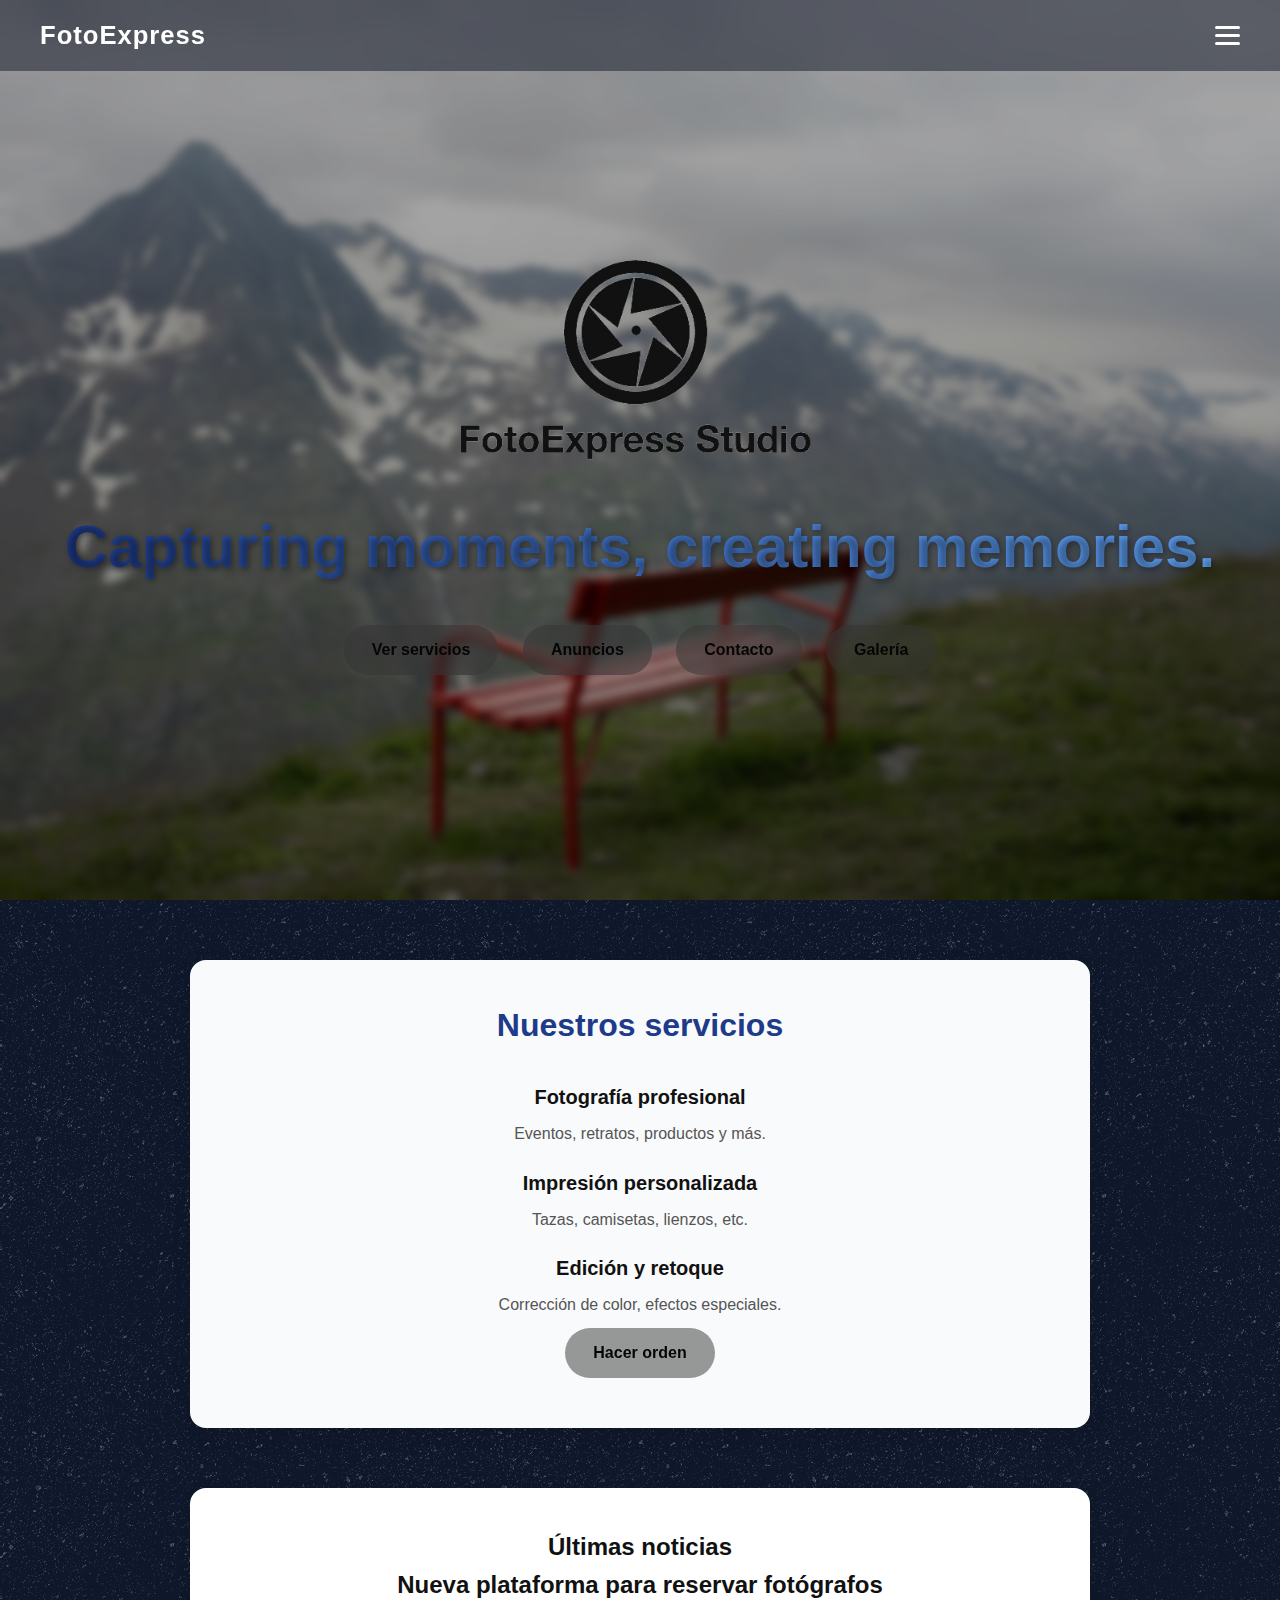
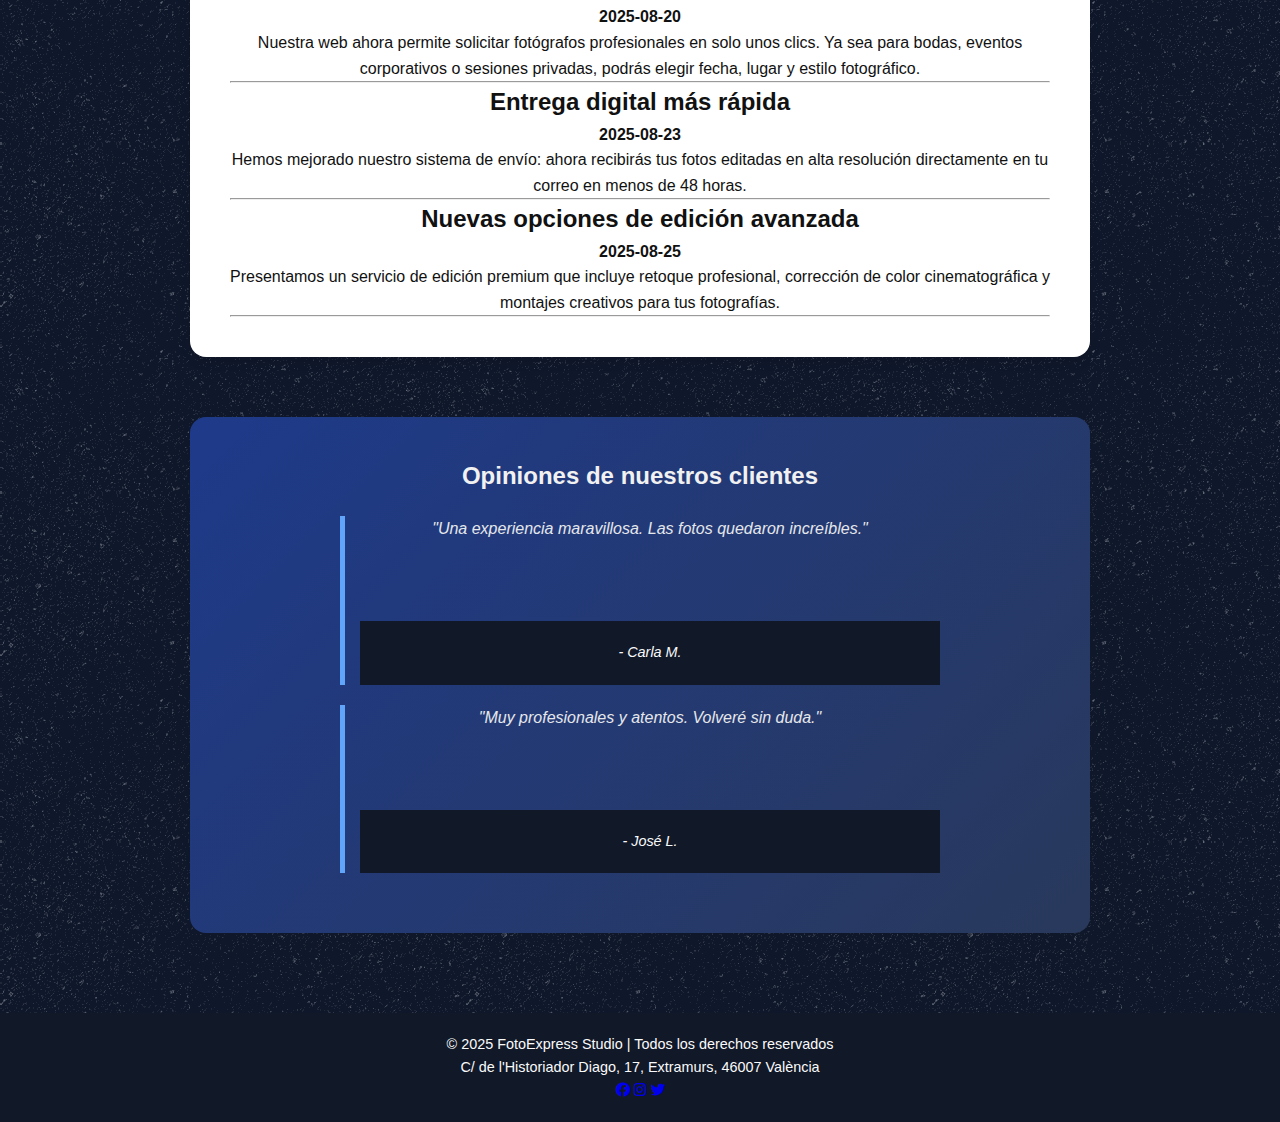
<file: docs/index.html>
<!DOCTYPE html>
<html lang="es">
<head>
  <meta charset="UTF-8">
  <meta http-equiv="refresh" content="0; url=Views/index.html">
  <title>Redirigiendo...</title>
</head>
<body>
  <p>Si no eres redirigido automáticamente, haz clic aquí: 
     <a href="Views/index.html">Ir a la página principal</a>.
  </p>
</body>
</html>
</file>
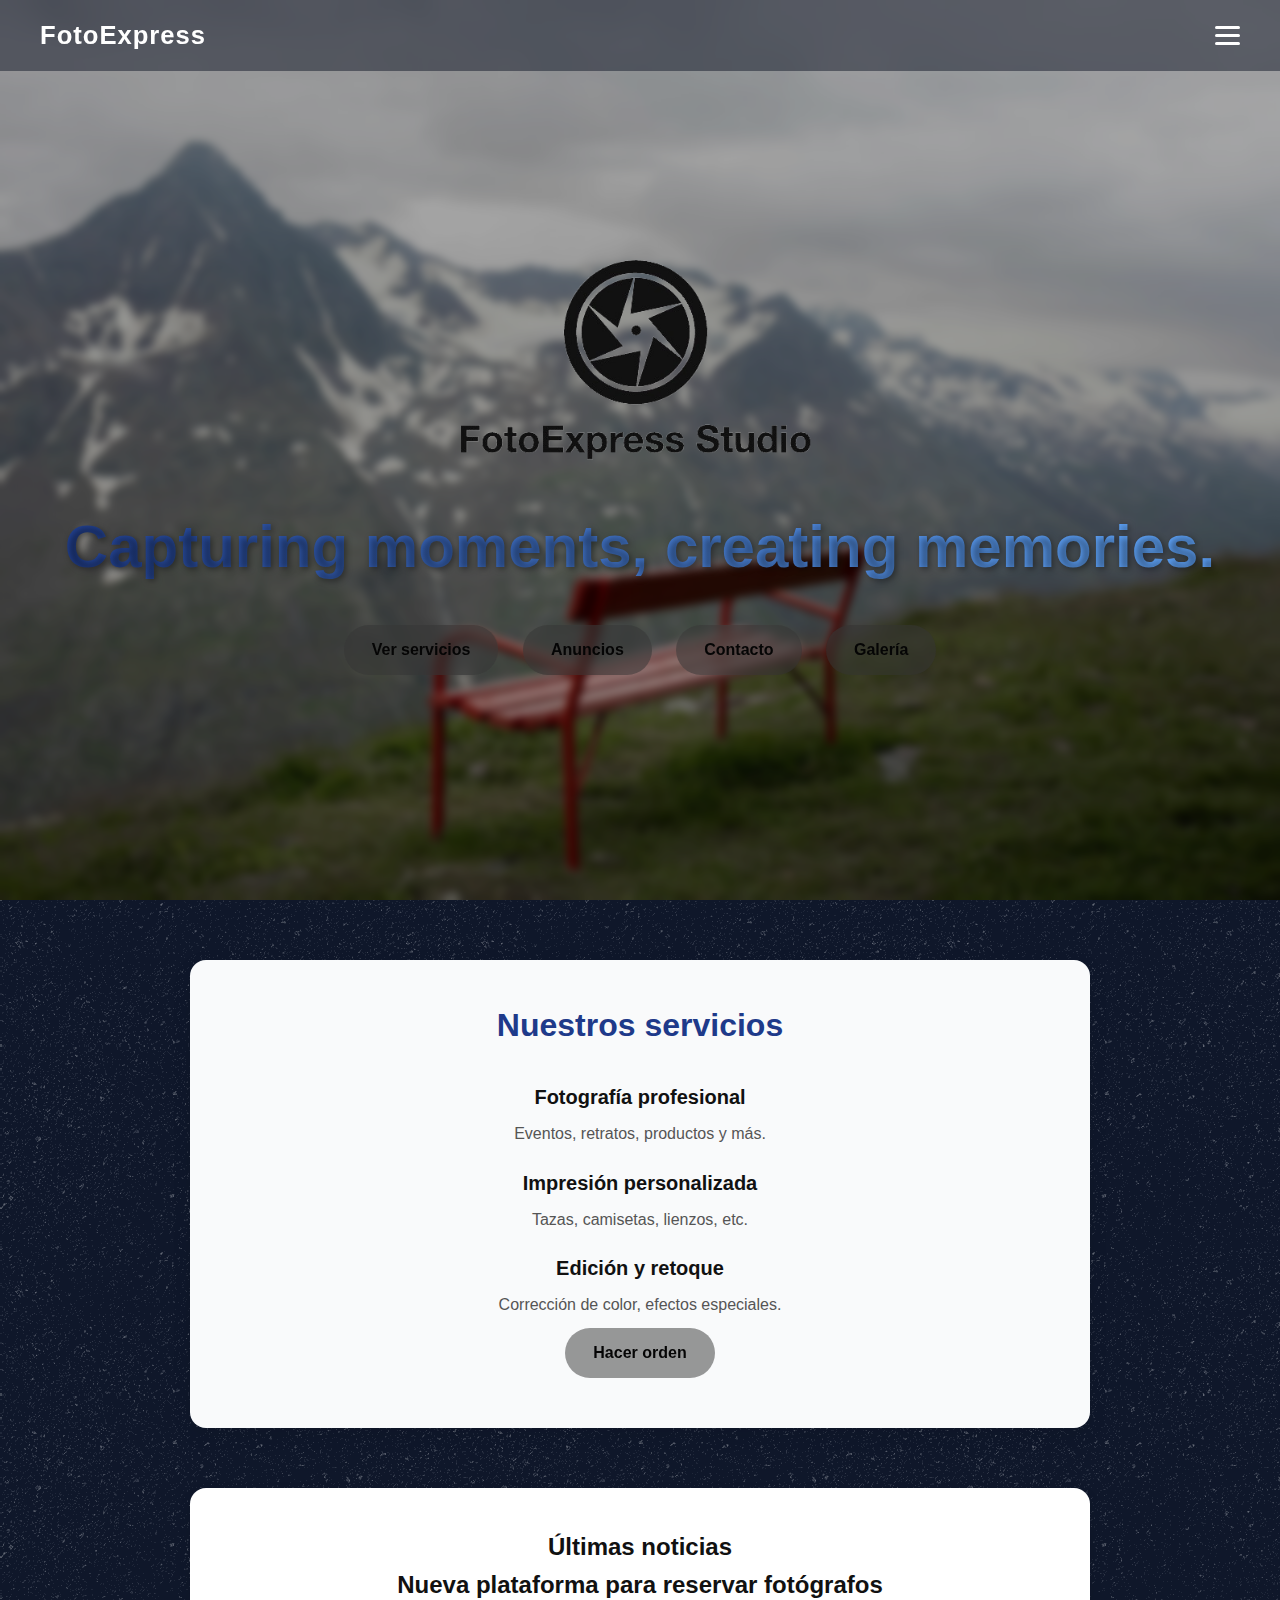
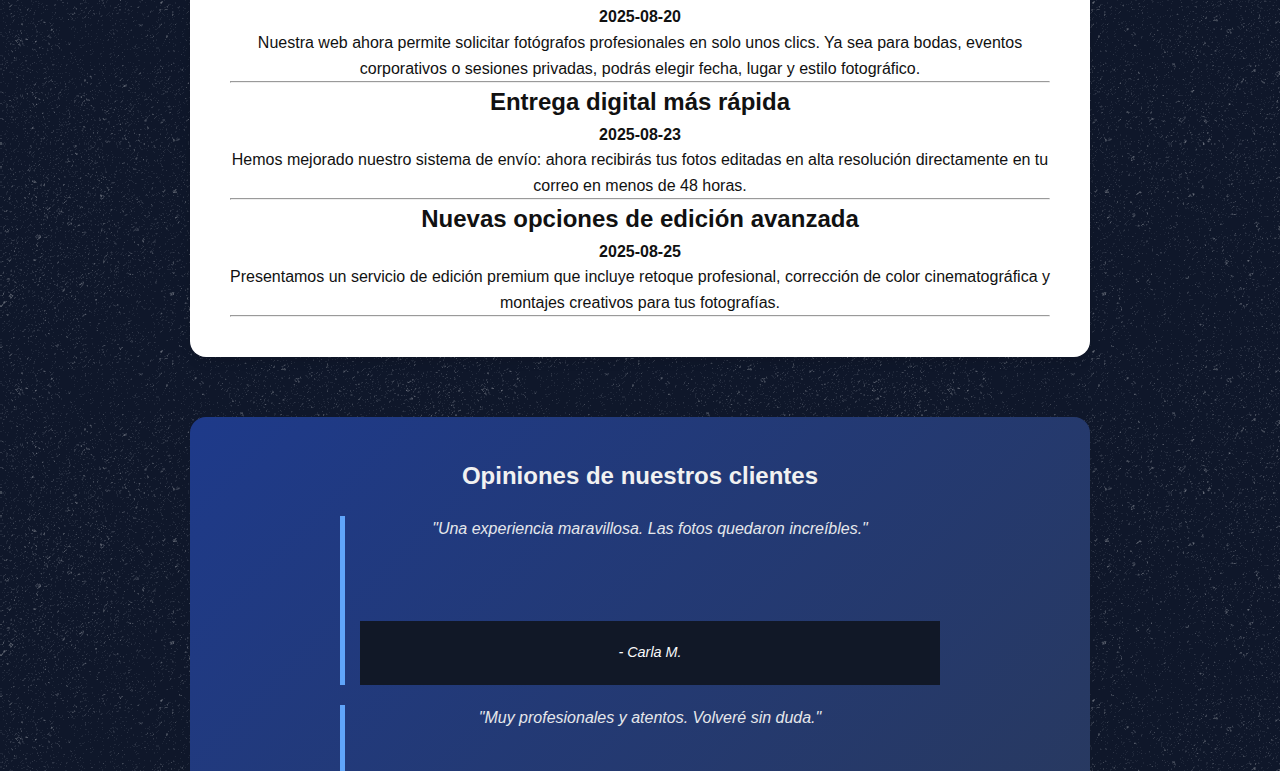
<file: docs/Raul_Oprea1_trabajoJAVASCRIPT/index.html>
<!DOCTYPE html>
<html lang="es">
<head>
  <meta charset="UTF-8">
  <meta http-equiv="refresh" content="0; url=Views/Index.html">
  <title>Redirigiendo...</title>
</head>
<body>
  <p>Si no eres redirigido automáticamente, haz clic aquí: 
     <a href="Views/Index.html">Ir a la página principal</a>.
  </p>
</body>
</html>
</file>
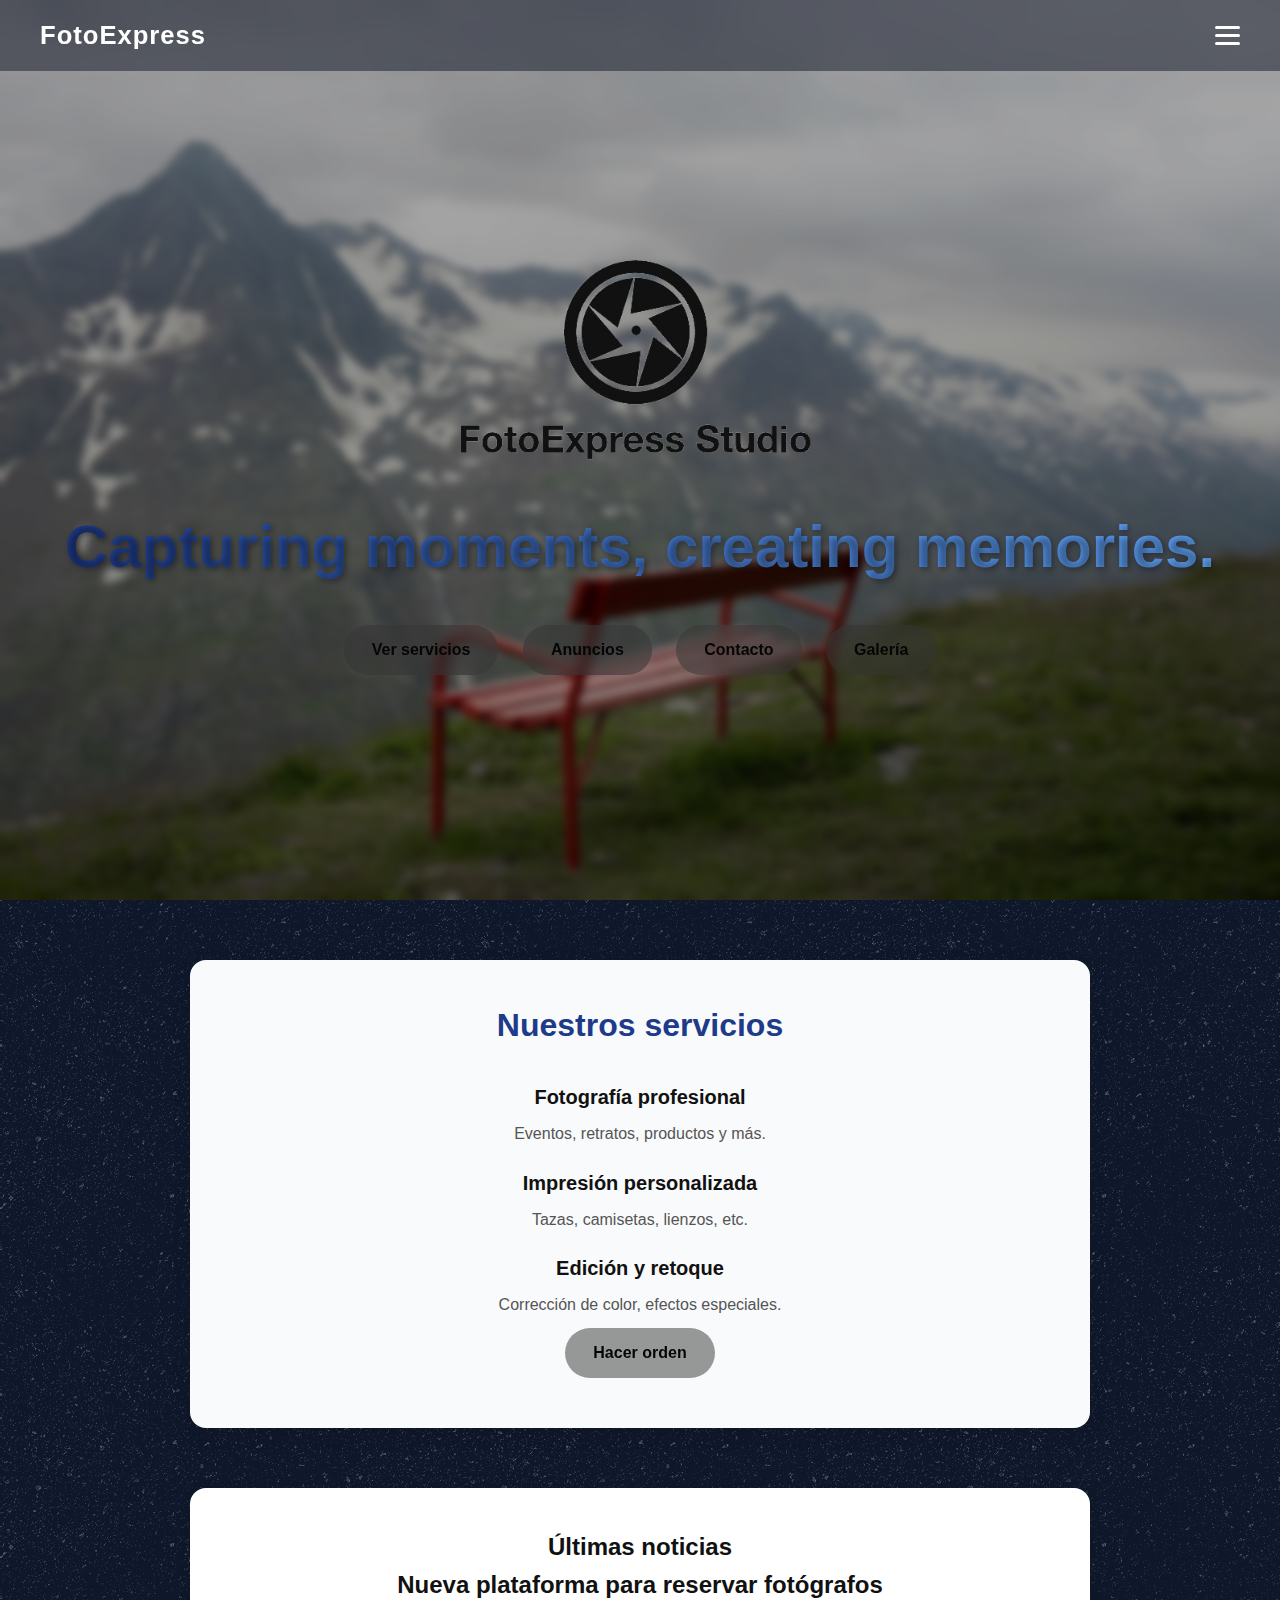
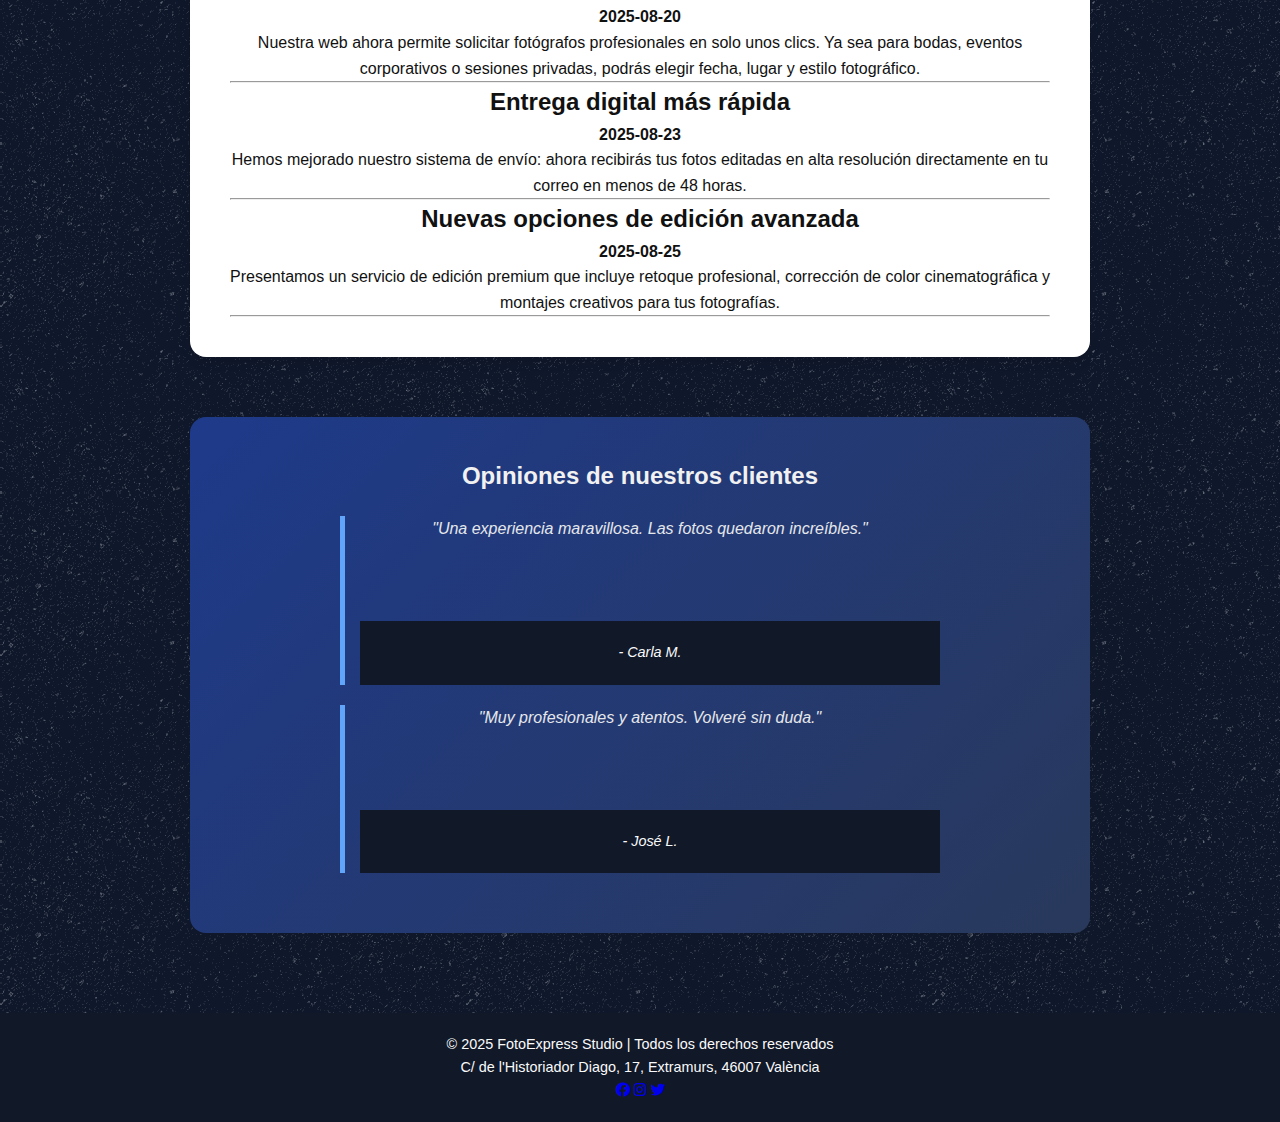
<file: docs/Views/Index.html>
<!DOCTYPE html>
<html lang="es">
<head>
    <title>FotoExpress</title>
    <meta charset="UTF-8">
    <meta name="description" content="FotoExpress Studio ofrece servicios profesionales de fotografía y personalización.Inmortaliza tus momentos y crea recuerdos únicos en tazas, camisetas, lienzos y más.">
    <meta name="robots" content="index, follow">
    <meta name="author" content="Raúl Oprea">
    <meta name="keywords" content="fotografía profesional, impresión personalizada, retratos, sesiones de fotos, productos personalizados, FotoExpress">
    <meta name="locality" content="valencia,valencia,spain,europa">
    <meta name="category" content="Fotografía y diseño">
    <link rel="stylesheet" href="../css/EstiloIndex.css">
    <link rel="stylesheet" href="https://cdnjs.cloudflare.com/ajax/libs/font-awesome/6.5.0/css/all.min.css">
    </head>
<body>
 <!-- ================== Nav ================== -->
   <nav class="navbar">
     <div class="container-nav">
      <a href="index.html" class="logo-nav">FotoExpress</a>
      
      <ul class="nav-links">
        <li><a href="Index.html">Inicio</a></li>
        <li><a href="Presupuesto.html">Orden</a></li>
        <li><a href="Galeria.html">Galería</a></li>
        <li><a href="Contacto.html">Contacto</a></li>
      </ul>
    
      <div class="hamburger">
        <span></span>
        <span></span>
        <span></span>
      </div>
    </div>    
   </nav>

     <!-- ================== Hero ================== -->
  <header class="hero">
    <div class="contenido-hero">
      <img src="../images/logoheader.png" alt="FotoExpress Studio" class="logo">
      <h1 class="slogan">Capturing moments, creating memories.</h1>
      <a href="#servicios" class="btn">Ver servicios</a>
      <a href="#noticias" class="btn">Anuncios</a>
      <a href="./Contacto.html" class="btn">Contacto</a>
      <a href="./Galeria.html" class="btn">Galería</a>  
    </div>      
  </header>

  <!-- ================== Servicios ================== -->
  <section id="servicios">
    <div class="card">
        <h2>Nuestros servicios</h2>
    
        <h3>Fotografía profesional</h3>
        <p>Eventos, retratos, productos y más.</p>
    
        <h3>Impresión personalizada</h3>
        <p>Tazas, camisetas, lienzos, etc.</p>
    
        <h3>Edición y retoque</h3>
        <p>Corrección de color, efectos especiales.</p>
        <a href="Presupuesto.html" id="hacer-orden" class="btn">Hacer orden</a>
      </div>
  </section>

  <!-- ================== Noticias ================== -->
  <section id="noticias">
    <h2>Últimas noticias</h2>
    <div id="contenedor-noticias">
    </div>
  </section>

  <!-- ================== Testimonios ================== -->
  <section id="testimonios">
    <h2>Opiniones de nuestros clientes</h2>
    <blockquote>
      "Una experiencia maravillosa. Las fotos quedaron increíbles."
      <footer>- Carla M.</footer>
    </blockquote>
    <blockquote>
      "Muy profesionales y atentos. Volveré sin duda."
      <footer>- José L.</footer>
    </blockquote>
  </section>

  <!-- ================== Footer ================== -->
  <footer>
    <p>&copy; 2025 FotoExpress Studio | Todos los derechos reservados</p>
    <p>C/ de l'Historiador Diago, 17, Extramurs, 46007 València</p>
    
    <div class="social-icons">
      <a href="https://www.facebook.com/" target="_blank"><i class="fab fa-facebook"></i></a>
      <a href="https://www.instagram.com/" target="_blank"><i class="fab fa-instagram"></i></a>
      <a href="https://twitter.com/" target="_blank"><i class="fab fa-twitter"></i></a>
    </div>
  </footer>
  
  <!-- ================== Scripts ================== -->
<script src="../js/scriptsin.js"></script>
</body>
</html>
</file>
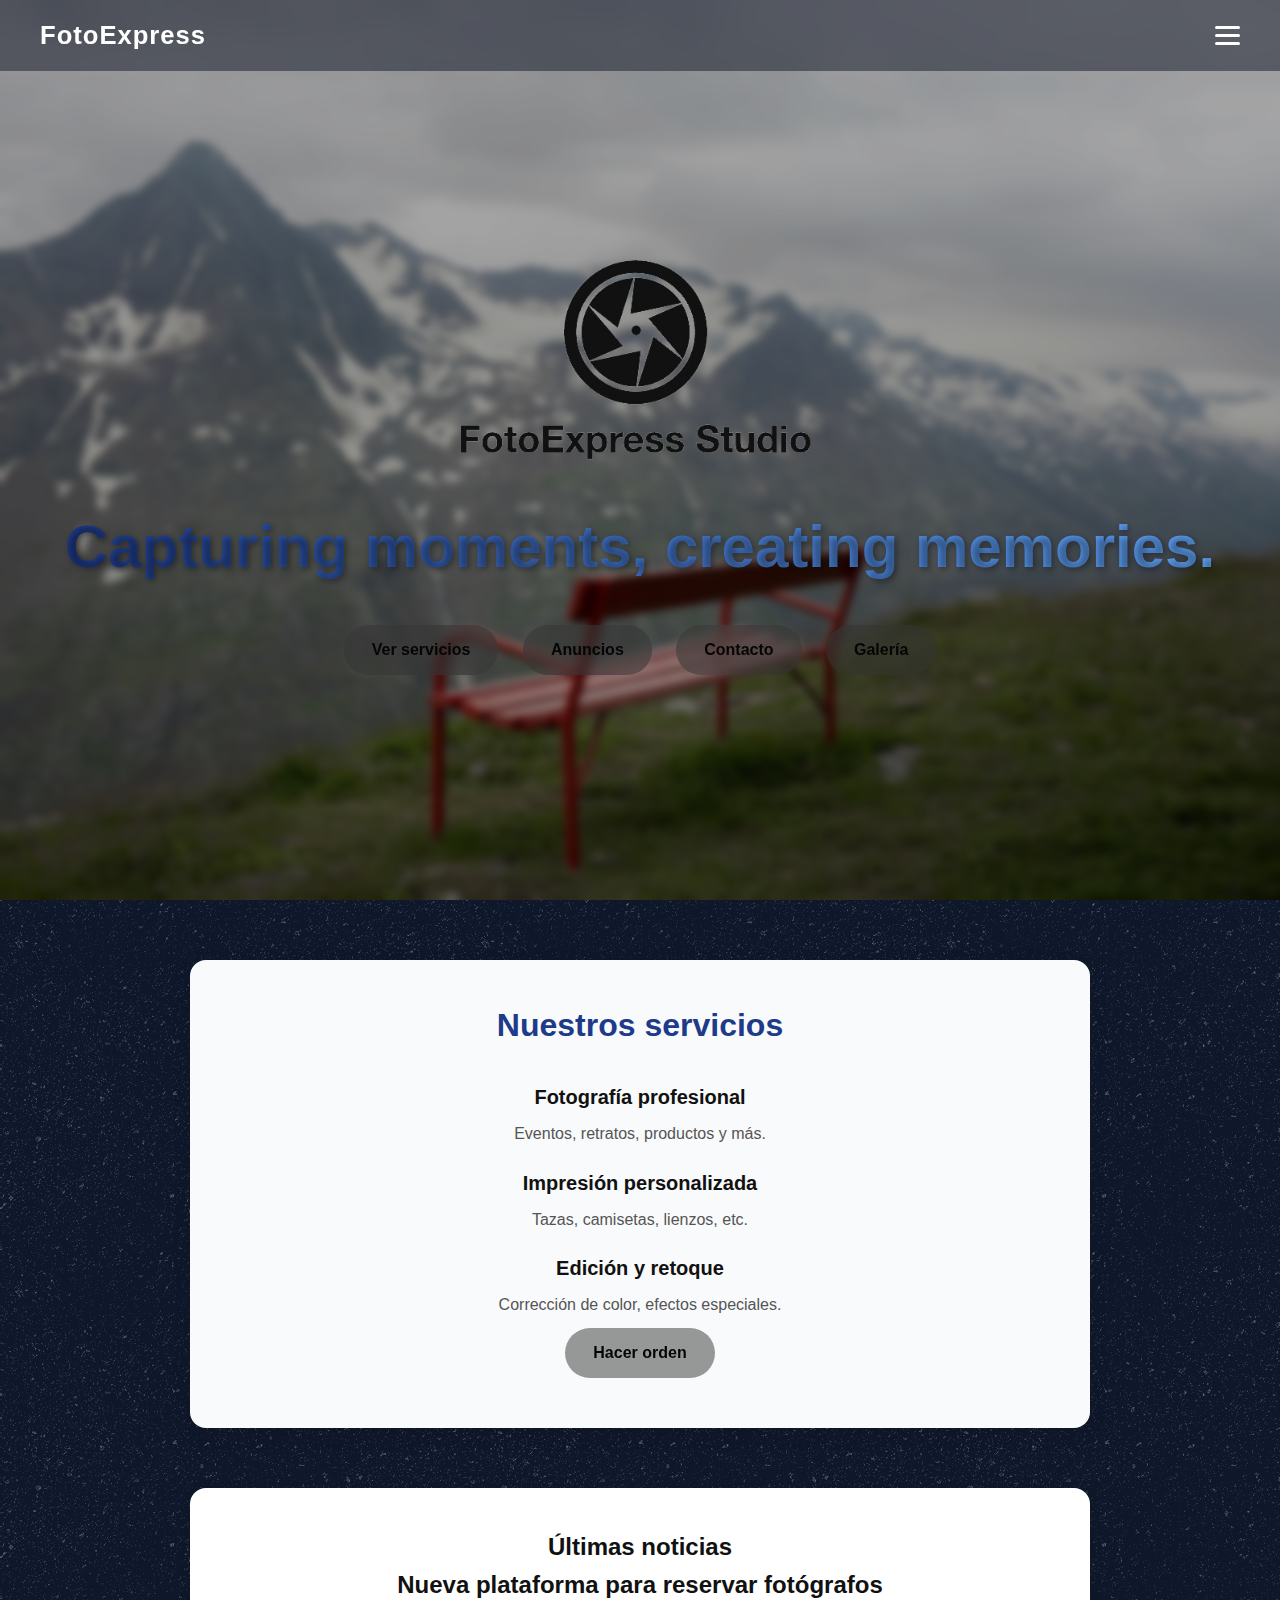
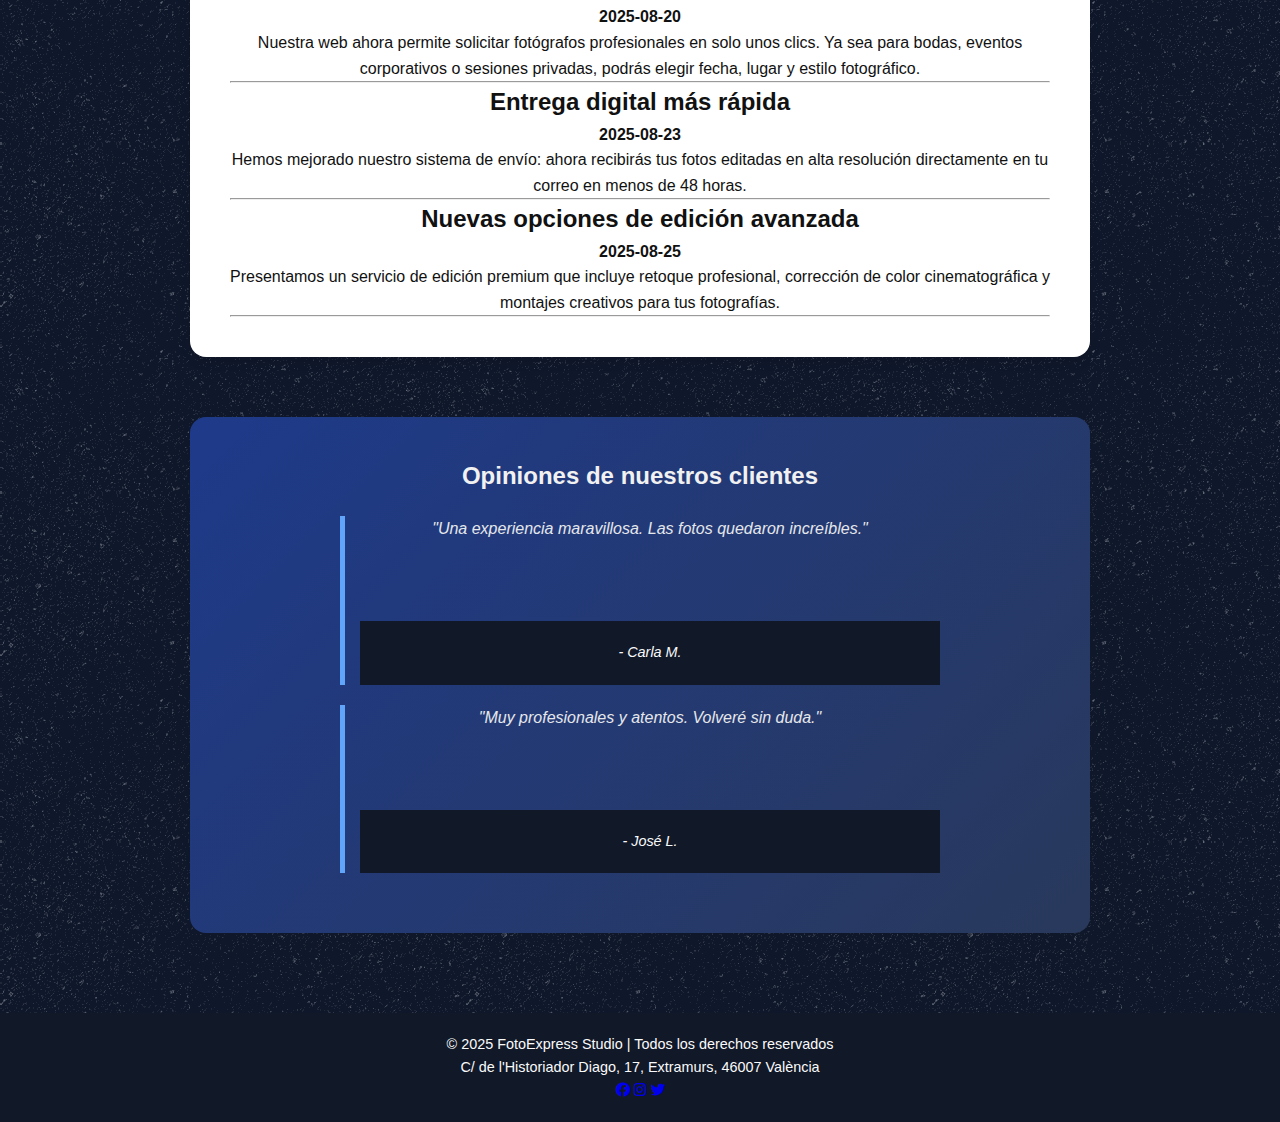
<file: docs/Views/index.html>
<!DOCTYPE html>
<html lang="es">
<head>
    <title>FotoExpress</title>
    <meta charset="UTF-8">
    <meta name="description" content="FotoExpress Studio ofrece servicios profesionales de fotografía y personalización.Inmortaliza tus momentos y crea recuerdos únicos en tazas, camisetas, lienzos y más.">
    <meta name="robots" content="index, follow">
    <meta name="author" content="Raúl Oprea">
    <meta name="keywords" content="fotografía profesional, impresión personalizada, retratos, sesiones de fotos, productos personalizados, FotoExpress">
    <meta name="locality" content="valencia,valencia,spain,europa">
    <meta name="category" content="Fotografía y diseño">
    <link rel="stylesheet" href="../css/EstiloIndex.css">
    <link rel="stylesheet" href="https://cdnjs.cloudflare.com/ajax/libs/font-awesome/6.5.0/css/all.min.css">
    </head>
<body>
 <!-- ================== Nav ================== -->
   <nav class="navbar">
     <div class="container-nav">
      <a href="index.html" class="logo-nav">FotoExpress</a>
      
      <ul class="nav-links">
        <li><a href="index.html">Inicio</a></li>
        <li><a href="Presupuesto.html">Orden</a></li>
        <li><a href="Galeria.html">Galería</a></li>
        <li><a href="Contacto.html">Contacto</a></li>
      </ul>
    
      <div class="hamburger">
        <span></span>
        <span></span>
        <span></span>
      </div>
    </div>    
   </nav>

     <!-- ================== Hero ================== -->
  <header class="hero">
    <div class="contenido-hero">
      <img src="../images/logoheader.png" alt="FotoExpress Studio" class="logo">
      <h1 class="slogan">Capturing moments, creating memories.</h1>
      <a href="#servicios" class="btn">Ver servicios</a>
      <a href="#noticias" class="btn">Anuncios</a>
      <a href="./Contacto.html" class="btn">Contacto</a>
      <a href="./Galeria.html" class="btn">Galería</a>  
    </div>      
  </header>

  <!-- ================== Servicios ================== -->
  <section id="servicios">
    <div class="card">
        <h2>Nuestros servicios</h2>
    
        <h3>Fotografía profesional</h3>
        <p>Eventos, retratos, productos y más.</p>
    
        <h3>Impresión personalizada</h3>
        <p>Tazas, camisetas, lienzos, etc.</p>
    
        <h3>Edición y retoque</h3>
        <p>Corrección de color, efectos especiales.</p>
        <a href="Presupuesto.html" id="hacer-orden" class="btn">Hacer orden</a>
      </div>
  </section>

  <!-- ================== Noticias ================== -->
  <section id="noticias">
    <h2>Últimas noticias</h2>
    <div id="contenedor-noticias">
    </div>
  </section>

  <!-- ================== Testimonios ================== -->
  <section id="testimonios">
    <h2>Opiniones de nuestros clientes</h2>
    <blockquote>
      "Una experiencia maravillosa. Las fotos quedaron increíbles."
      <footer>- Carla M.</footer>
    </blockquote>
    <blockquote>
      "Muy profesionales y atentos. Volveré sin duda."
      <footer>- José L.</footer>
    </blockquote>
  </section>

  <!-- ================== Footer ================== -->
  <footer>
    <p>&copy; 2025 FotoExpress Studio | Todos los derechos reservados</p>
    <p>C/ de l'Historiador Diago, 17, Extramurs, 46007 València</p>
    
    <div class="social-icons">
      <a href="https://www.facebook.com/" target="_blank"><i class="fab fa-facebook"></i></a>
      <a href="https://www.instagram.com/" target="_blank"><i class="fab fa-instagram"></i></a>
      <a href="https://twitter.com/" target="_blank"><i class="fab fa-twitter"></i></a>
    </div>
  </footer>
  
  <!-- ================== Scripts ================== -->
<script src="../js/scriptsin.js"></script>
</body>

</html>
</file>
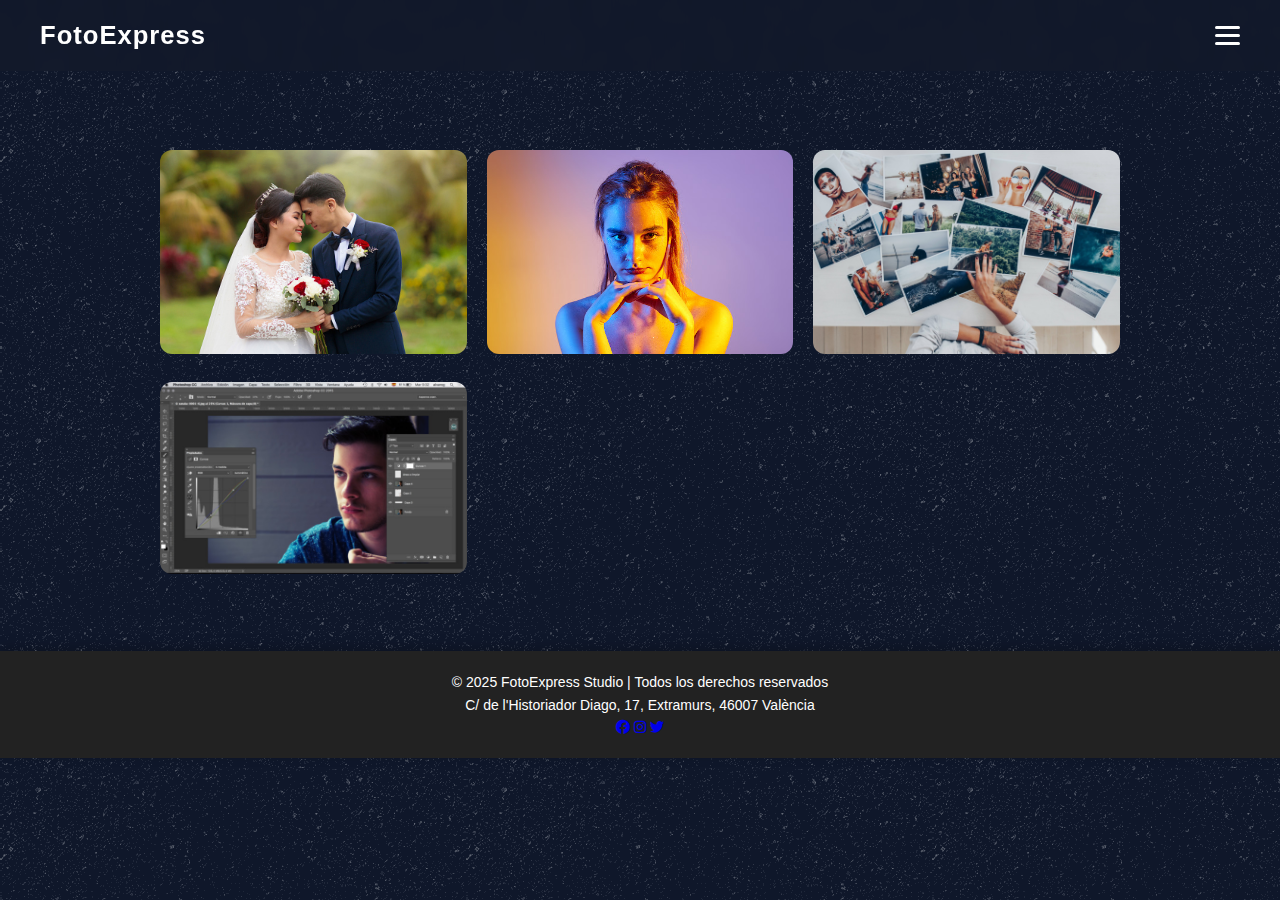
<file: docs/Views/Galeria.html>
<!DOCTYPE html>
<html lang="es">
<head>
    <title>Galería | FotoExpress</title>
    <meta charset="UTF-8">
    <meta name="description" content="Explora la galería de FotoExpress Studio. Ejemplos de sesiones de fotos, impresiones personalizadas y trabajos profesionales.">
    <meta name="robots" content="index, follow">
    <meta name="author" content="Raúl Oprea">
    <meta name="keywords" content="galería de fotos, fotografía profesional, productos personalizados, retratos, eventos, FotoExpress">
    <meta name="locality" content="valencia,valencia,spain,europa">
    <meta name="category" content="Fotografía y diseño">
    <link rel="stylesheet" href="../css/EstiloGaleria.css">
    <link rel="stylesheet" href="https://cdnjs.cloudflare.com/ajax/libs/font-awesome/6.5.0/css/all.min.css">
</head>
<body>
 <!-- ================== Nav ================== -->
   <nav class="navbar">
     <div class="container-nav">
      <a href="Index.html" class="logo-nav">FotoExpress</a>
      
      <ul class="nav-links">
        <li><a href="Index.html">Inicio</a></li>
        <li><a href="Presupuesto.html">Orden</a></li>
        <li><a href="Galeria.html" class="active">Galería</a></li>
        <li><a href="Contacto.html">Contacto</a></li>
      </ul>
    
      <div class="hamburger">
        <span></span>
        <span></span>
        <span></span>
      </div>
    </div>    
   </nav>

   <!-- ================== Galería ================== -->
   <section class="galeria-container">
      <a href="#img1"><img src="../images/galeria1.jpg" alt="Trabajo 1 - Evento Boda"></a>
      <a href="#img2"><img src="../images/galeria2.jpg" alt="Trabajo 2 - Sesion de Fotos"></a>
      <a href="#img3"><img src="../images/galeria3.jpg" alt="Trabajo 3 - Impresion de Fotos"></a>
      <a href="#img4"><img src="../images/galeria4.jpg" alt="Trabajo 4 - Edición profesional"></a>
   </section>

   <!-- ================== Lightboxes ================== -->
   <div class="lightbox" id="img1">
     <a href="#" class="close">&times;</a>
     <img src="../images/galeria1.jpg" alt="Trabajo 1">
   </div>
   <div class="lightbox" id="img2">
     <a href="#" class="close">&times;</a>
     <img src="../images/galeria2.jpg" alt="Trabajo 2">
   </div>
   <div class="lightbox" id="img3">
     <a href="#" class="close">&times;</a>
     <img src="../images/galeria3.jpg" alt="Trabajo 3">
   </div>
   <div class="lightbox" id="img4">
     <a href="#" class="close">&times;</a>
     <img src="../images/galeria4.jpg" alt="Trabajo 4">
   </div>

  <!-- ================== Footer ================== -->
  <footer>
    <p>&copy; 2025 FotoExpress Studio | Todos los derechos reservados</p>
    <p>C/ de l'Historiador Diago, 17, Extramurs, 46007 València</p>
    
    <div class="social-icons">
      <a href="https://www.facebook.com/" target="_blank"><i class="fab fa-facebook"></i></a>
      <a href="https://www.instagram.com/" target="_blank"><i class="fab fa-instagram"></i></a>
      <a href="https://twitter.com/" target="_blank"><i class="fab fa-twitter"></i></a>
    </div>
  </footer>

  <!-- ================== Scripts ================== -->
  <script src="../js/scriptsin.js"></script>
</body>
</html>
</file>
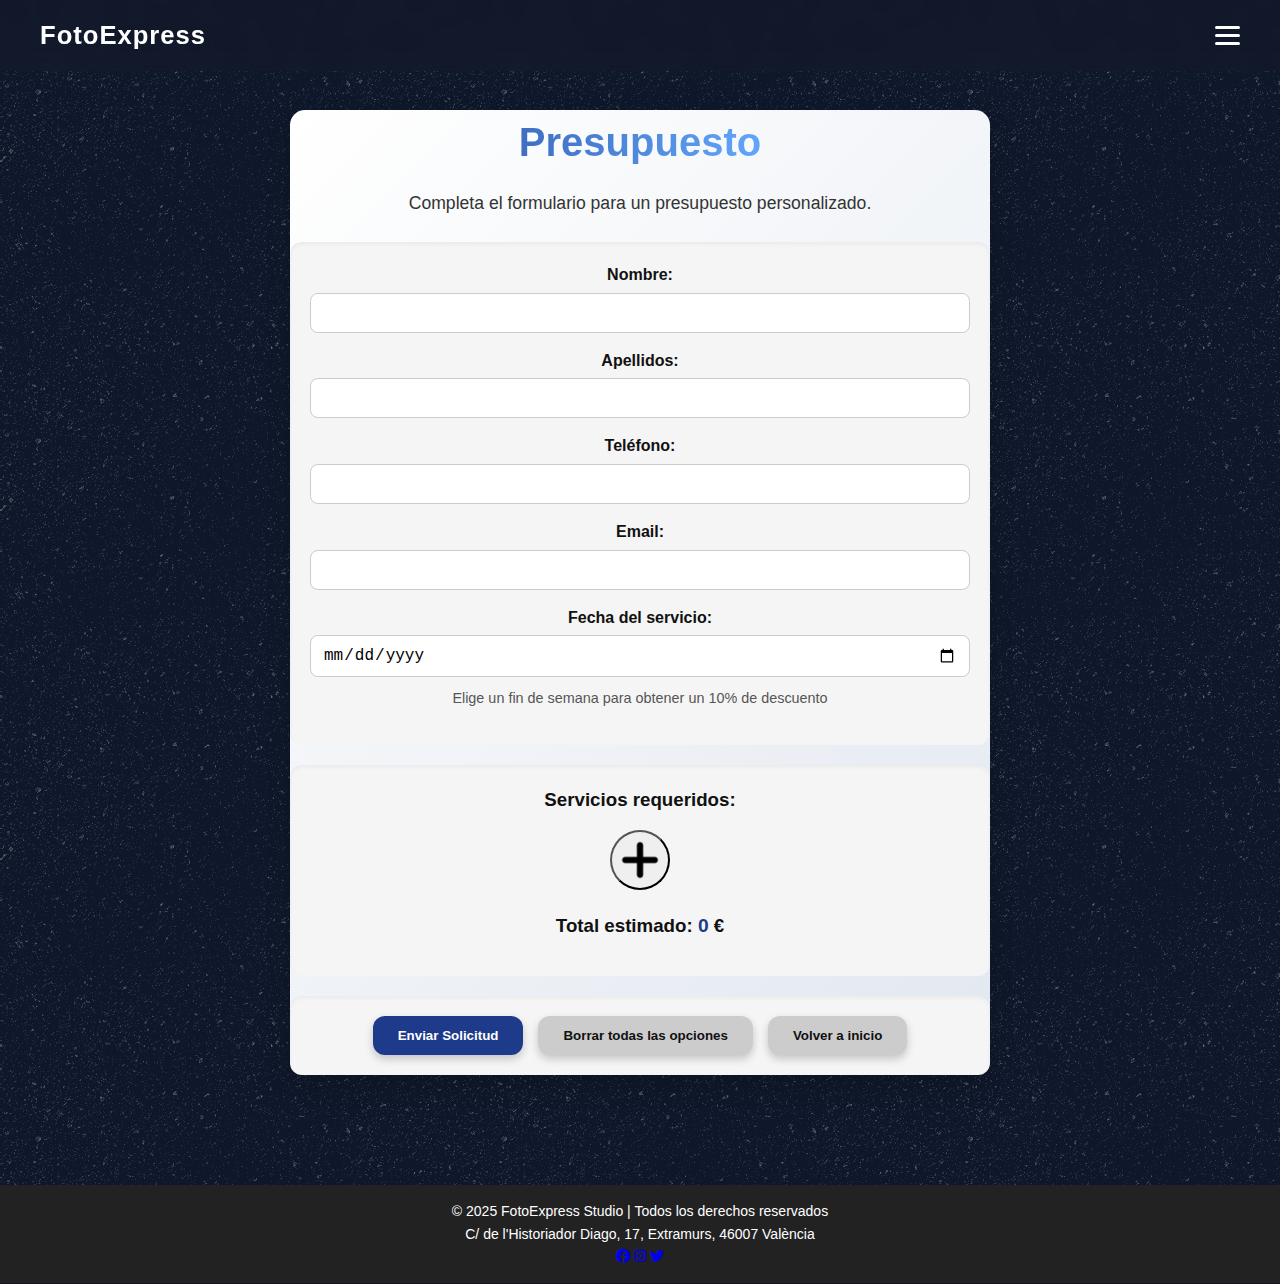
<file: docs/Views/Presupuesto.html>
<!DOCTYPE html>
<html lang="es">
<head>
    <title>Presupuesto</title>
    <meta charset="UTF-8">
    <meta name="description" content="Solicita un presupuesto personalizado en FotoExpress Studio. Completa el formulario con tus datos y servicios requeridos para recibir una cotización detallada.">
    <meta name="robots" content="index, follow">
    <meta name="author" content="Raúl Oprea">
    <meta name="keywords" content="fotografía profesional, impresión personalizada, retratos, sesiones de fotos, productos personalizados, FotoExpress">
    <meta name="locality" content="valencia,valencia,spain,europa">
    <meta name="category" content="Fotografía y diseño">
    <link rel="stylesheet" href="../css/EstiloPresupuesto.css">
    <link rel="stylesheet" href="https://cdnjs.cloudflare.com/ajax/libs/font-awesome/6.5.0/css/all.min.css">
</head>
<body>
  <!-- ================== Nav ================== -->
  <nav class="navbar">
    <div class="container-nav">
     <a href="index.html" class="logo-nav">FotoExpress</a>
     
     <ul class="nav-links">
       <li><a href="index.html">Inicio</a></li>
       <li><a href="Presupuesto.html">Orden</a></li>
       <li><a href="Galeria.html">Galería</a></li>
       <li><a href="Contacto.html">Contacto</a></li>
     </ul>
   
     <div class="hamburger">
       <span></span>
       <span></span>
       <span></span>
     </div>
   </div>    
  </nav>
  <!-- ================== Presupuesto Formulario ================== -->
    <section>
        <div class="fondo-presupuesto">
            <h1>Presupuesto</h1>
            <p>Completa el formulario para un presupuesto personalizado.</p>
        
            <form id="presupuesto-form">
              <div class="contactodiv">
                <!-- Campo Nombre -->
                <label for="nombre">Nombre:</label>
                <input type="text" id="nombre" name="nombre" maxlength="15" required>
                
                <!-- Campo Apellidos -->
                <label for="apellidos">Apellidos:</label>
                <input type="text" id="apellidos" name="apellidos" maxlength="40" required>
                
                <!-- Campo Teléfono -->
                <label for="telefono">Teléfono:</label>
                <input type="tel" id="telefono" name="telefono" pattern="[0-9]{9}" title="Introduce exactamente 9 números" maxlength="9" required>
                
                <!-- Campo Email -->
                <label for="email">Email:</label>
                <input type="email" id="email" name="email" required>

                <!-- Campo Fecha -->
                <label for="fecha">Fecha del servicio:</label>
                <input type="date" id="fecha" name="fecha" required>
                <small>Elige un fin de semana para obtener un 10% de descuento</small>
              </div>

              <!-- Servicios requeridos -->
              <div class="serviciosdiv">
               <h3>Servicios requeridos:</h3>
               <div id="servicios-container"></div>
               <button type="button" id="agregar-servicio" class="agregar-servicio"></button>
                
               <!-- Total estimado -->
               <h3>Total estimado: <span id="total">0</span> €</h3>
              </div>

             <!-- Botones -->
             <div class="botonesdiv">
               <button type="submit" id="enviar" class="enviar">Enviar Solicitud</button>
               <button type="button" id="borrar-todo">Borrar todas las opciones</button>
               <button type="button" id="volver-principal">Volver a inicio</button>
             </div>
            </form>
        </div>
    </section>

  <!-- ================== Footer ================== --> 
  <footer>
    <p>&copy; 2025 FotoExpress Studio | Todos los derechos reservados</p>
    <p>C/ de l'Historiador Diago, 17, Extramurs, 46007 València</p>
    
    <div class="social-icons">
      <a href="https://www.facebook.com/" target="_blank"><i class="fab fa-facebook"></i></a>
      <a href="https://www.instagram.com/" target="_blank"><i class="fab fa-instagram"></i></a>
      <a href="https://twitter.com/" target="_blank"><i class="fab fa-twitter"></i></a>
    </div>
  </footer>

  <!-- ================== Scripts ================== -->
    <script src="../js/scriptspre.js"></script>
</body>
</html>
</file>
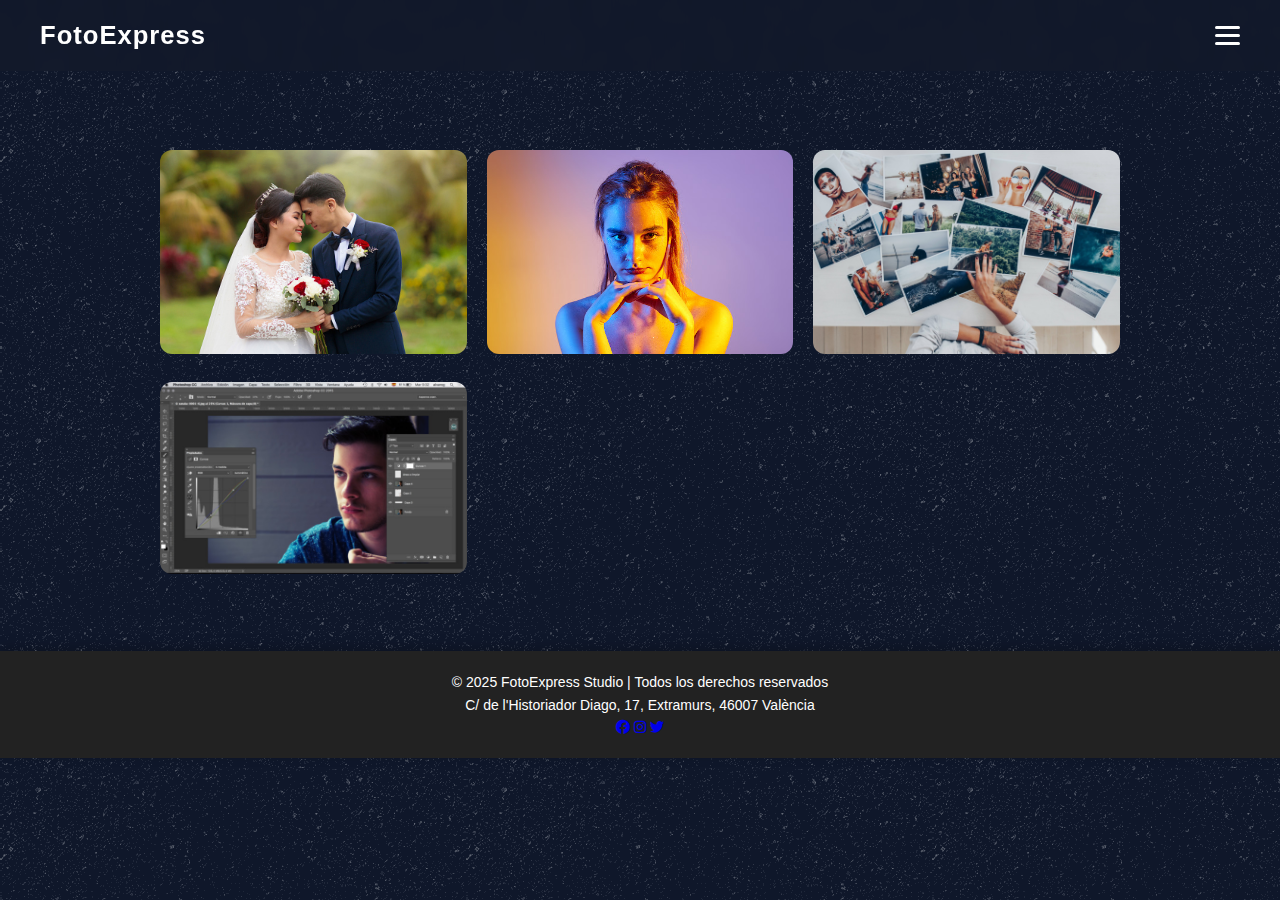
<file: Raul_Oprea1_trabajoJAVASCRIPT/Views/Galeria.html>
<!DOCTYPE html>
<html lang="es">
<head>
    <title>Galería | FotoExpress</title>
    <meta charset="UTF-8">
    <meta name="description" content="Explora la galería de FotoExpress Studio. Ejemplos de sesiones de fotos, impresiones personalizadas y trabajos profesionales.">
    <meta name="robots" content="index, follow">
    <meta name="author" content="Raúl Oprea">
    <meta name="keywords" content="galería de fotos, fotografía profesional, productos personalizados, retratos, eventos, FotoExpress">
    <meta name="locality" content="valencia,valencia,spain,europa">
    <meta name="category" content="Fotografía y diseño">
    <link rel="stylesheet" href="../css/EstiloGaleria.css">
    <link rel="stylesheet" href="https://cdnjs.cloudflare.com/ajax/libs/font-awesome/6.5.0/css/all.min.css">
</head>
<body>
 <!-- ================== Nav ================== -->
   <nav class="navbar">
     <div class="container-nav">
      <a href="index.html" class="logo-nav">FotoExpress</a>
      
      <ul class="nav-links">
        <li><a href="Index.html">Inicio</a></li>
        <li><a href="Presupuesto.html">Orden</a></li>
        <li><a href="Galeria.html" class="active">Galería</a></li>
        <li><a href="Contacto.html">Contacto</a></li>
      </ul>
    
      <div class="hamburger">
        <span></span>
        <span></span>
        <span></span>
      </div>
    </div>    
   </nav>

   <!-- ================== Galería ================== -->
   <section class="galeria-container">
      <a href="#img1"><img src="../images/galeria1.jpg" alt="Trabajo 1 - Evento Boda"></a>
      <a href="#img2"><img src="../images/galeria2.jpg" alt="Trabajo 2 - Sesion de Fotos"></a>
      <a href="#img3"><img src="../images/galeria3.jpg" alt="Trabajo 3 - Impresion de Fotos"></a>
      <a href="#img4"><img src="../images/galeria4.jpg" alt="Trabajo 4 - Edición profesional"></a>
   </section>

   <!-- ================== Lightboxes ================== -->
   <div class="lightbox" id="img1">
     <a href="#" class="close">&times;</a>
     <img src="../images/galeria1.jpg" alt="Trabajo 1">
   </div>
   <div class="lightbox" id="img2">
     <a href="#" class="close">&times;</a>
     <img src="../images/galeria2.jpg" alt="Trabajo 2">
   </div>
   <div class="lightbox" id="img3">
     <a href="#" class="close">&times;</a>
     <img src="../images/galeria3.jpg" alt="Trabajo 3">
   </div>
   <div class="lightbox" id="img4">
     <a href="#" class="close">&times;</a>
     <img src="../images/galeria4.jpg" alt="Trabajo 4">
   </div>

  <!-- ================== Footer ================== -->
  <footer>
    <p>&copy; 2025 FotoExpress Studio | Todos los derechos reservados</p>
    <p>C/ de l'Historiador Diago, 17, Extramurs, 46007 València</p>
    
    <div class="social-icons">
      <a href="https://www.facebook.com/" target="_blank"><i class="fab fa-facebook"></i></a>
      <a href="https://www.instagram.com/" target="_blank"><i class="fab fa-instagram"></i></a>
      <a href="https://twitter.com/" target="_blank"><i class="fab fa-twitter"></i></a>
    </div>
  </footer>

  <!-- ================== Scripts ================== -->
  <script src="../js/scriptsin.js"></script>
</body>
</html>
</file>
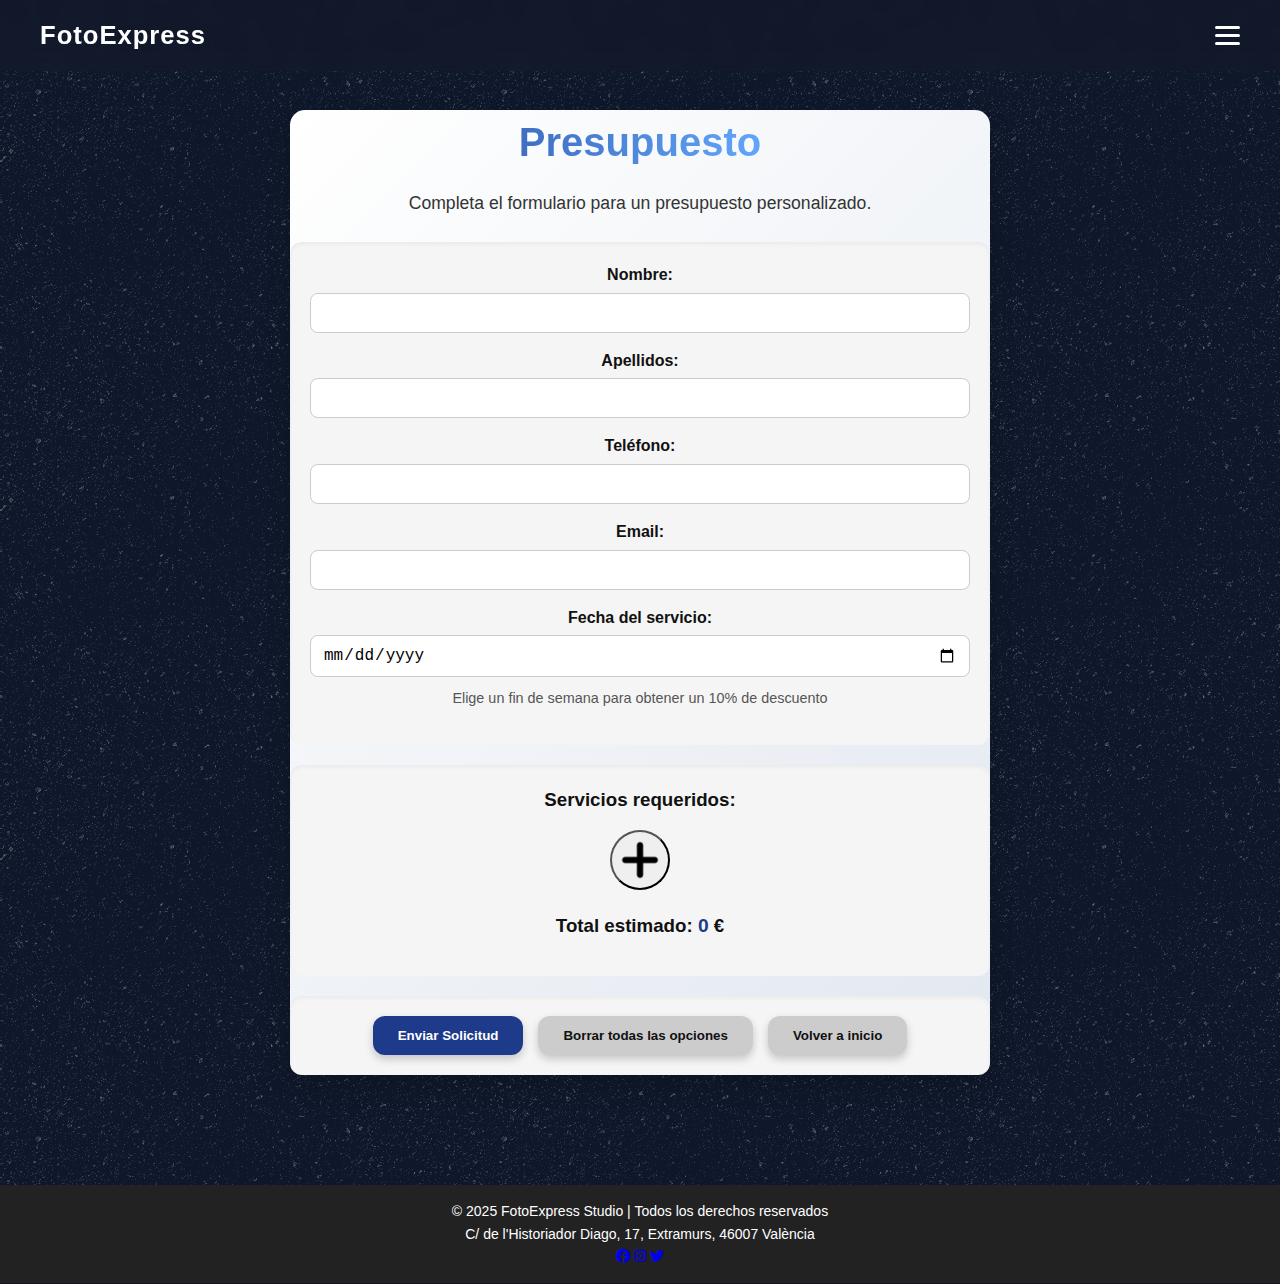
<file: Raul_Oprea1_trabajoJAVASCRIPT/Views/Presupuesto.html>
<!DOCTYPE html>
<html lang="es">
<head>
    <title>Presupuesto</title>
    <meta charset="UTF-8">
    <meta name="description" content="Solicita un presupuesto personalizado en FotoExpress Studio. Completa el formulario con tus datos y servicios requeridos para recibir una cotización detallada.">
    <meta name="robots" content="index, follow">
    <meta name="author" content="Raúl Oprea">
    <meta name="keywords" content="fotografía profesional, impresión personalizada, retratos, sesiones de fotos, productos personalizados, FotoExpress">
    <meta name="locality" content="valencia,valencia,spain,europa">
    <meta name="category" content="Fotografía y diseño">
    <link rel="stylesheet" href="../css/EstiloPresupuesto.css">
    <link rel="stylesheet" href="https://cdnjs.cloudflare.com/ajax/libs/font-awesome/6.5.0/css/all.min.css">
</head>
<body>
  <!-- ================== Nav ================== -->
  <nav class="navbar">
    <div class="container-nav">
     <a href="index.html" class="logo-nav">FotoExpress</a>
     
     <ul class="nav-links">
       <li><a href="Index.html">Inicio</a></li>
       <li><a href="Presupuesto.html">Orden</a></li>
       <li><a href="Galeria.html">Galería</a></li>
       <li><a href="Contacto.html">Contacto</a></li>
     </ul>
   
     <div class="hamburger">
       <span></span>
       <span></span>
       <span></span>
     </div>
   </div>    
  </nav>
  <!-- ================== Presupuesto Formulario ================== -->
    <section>
        <div class="fondo-presupuesto">
            <h1>Presupuesto</h1>
            <p>Completa el formulario para un presupuesto personalizado.</p>
        
            <form id="presupuesto-form">
              <div class="contactodiv">
                <!-- Campo Nombre -->
                <label for="nombre">Nombre:</label>
                <input type="text" id="nombre" name="nombre" maxlength="15" required>
                
                <!-- Campo Apellidos -->
                <label for="apellidos">Apellidos:</label>
                <input type="text" id="apellidos" name="apellidos" maxlength="40" required>
                
                <!-- Campo Teléfono -->
                <label for="telefono">Teléfono:</label>
                <input type="tel" id="telefono" name="telefono" pattern="[0-9]{9}" title="Introduce exactamente 9 números" maxlength="9" required>
                
                <!-- Campo Email -->
                <label for="email">Email:</label>
                <input type="email" id="email" name="email" required>

                <!-- Campo Fecha -->
                <label for="fecha">Fecha del servicio:</label>
                <input type="date" id="fecha" name="fecha" required>
                <small>Elige un fin de semana para obtener un 10% de descuento</small>
              </div>

              <!-- Servicios requeridos -->
              <div class="serviciosdiv">
               <h3>Servicios requeridos:</h3>
               <div id="servicios-container"></div>
               <button type="button" id="agregar-servicio" class="agregar-servicio"></button>
                
               <!-- Total estimado -->
               <h3>Total estimado: <span id="total">0</span> €</h3>
              </div>

             <!-- Botones -->
             <div class="botonesdiv">
               <button type="submit" id="enviar" class="enviar">Enviar Solicitud</button>
               <button type="button" id="borrar-todo">Borrar todas las opciones</button>
               <button type="button" id="volver-principal">Volver a inicio</button>
             </div>
            </form>
        </div>
    </section>

  <!-- ================== Footer ================== --> 
  <footer>
    <p>&copy; 2025 FotoExpress Studio | Todos los derechos reservados</p>
    <p>C/ de l'Historiador Diago, 17, Extramurs, 46007 València</p>
    
    <div class="social-icons">
      <a href="https://www.facebook.com/" target="_blank"><i class="fab fa-facebook"></i></a>
      <a href="https://www.instagram.com/" target="_blank"><i class="fab fa-instagram"></i></a>
      <a href="https://twitter.com/" target="_blank"><i class="fab fa-twitter"></i></a>
    </div>
  </footer>

  <!-- ================== Scripts ================== -->
    <script src="../js/scriptspre.js"></script>
</body>
</html>
</file>
<file: docs/css/EstiloIndex.css>
/* ================== RESET ================== */
* {
  margin: 0;
  padding: 0;
  box-sizing: border-box;
}

/* ================== BASE ================== */
body {
  font-family: 'Poppins', 'Segoe UI', sans-serif;
  line-height: 1.6;
  background: url('../images/textura.png') repeat, rgb(15, 23, 42);
  color: #111;
}

/* ================== NAVBAR ================== */
.navbar {
  position: fixed;
  top: 0;
  left: 0;
  width: 100%;
  background: rgba(17, 24, 39, 0.5);
  backdrop-filter: blur(8px);
  padding: 15px 30px;
  z-index: 1000;
  display: flex;
  justify-content: center;
  transition: all 0.4s ease;
}

.navbar.scrolled {
  background: rgba(17, 24, 39, 0.8);
  box-shadow: 0 4px 12px rgba(0,0,0,0.3);
}

.container-nav {
  display: flex;
  justify-content: space-between;
  align-items: center;
  max-width: 1200px;
  width: 100%;
}

.logo-nav {
  font-size: 1.6rem;
  font-weight: 700;
  color: #fff;
  text-decoration: none;
  letter-spacing: 1px;
}

/* ================== MENU ================== */
.nav-links {
  list-style: none;
  position: fixed;
  top: 60px;
  right: 0;
  width: 220px;
  height: calc(100vh - 60px);
  display: flex;
  flex-direction: column;
  padding: 20px;
  gap: 15px;
  overflow: hidden;
  clip-path: inset(0 100% 0 0);
  transition: clip-path 0.5s ease;
  background: transparent;
}

.nav-links.show {
  clip-path: inset(0 0 0 0);
}

.nav-links li {
  opacity: 0;
  transform: translateY(-50px);
  animation: navItemCascade 0.5s forwards;
}

.nav-links.show li:nth-child(1) { animation-delay: 0.1s; }
.nav-links.show li:nth-child(2) { animation-delay: 0.2s; }
.nav-links.show li:nth-child(3) { animation-delay: 0.3s; }
.nav-links.show li:nth-child(4) { animation-delay: 0.4s; }
.nav-links.show li:nth-child(5) { animation-delay: 0.5s; }

@keyframes navItemCascade {
  to {
    opacity: 1;
    transform: translateY(0);
  }
}

.nav-links a {
  text-decoration: none;
  color: #fff;
  font-weight: 600;
  padding: 12px 20px;
  border-radius: 25px;
  display: block;
  background: rgba(255, 255, 255, 0.05);
  transition: all 0.3s ease;
}

.nav-links a:hover {
  background: rgba(255, 255, 255, 0.2);
  color: #1E3A8A;
  transform: translateY(-2px);
}

/* ================== HAMBURGUESA ================== */
.hamburger {
  display: flex; 
  flex-direction: column;
  cursor: pointer;
  gap: 5px;
  z-index: 1100;
}

.hamburger span {
  width: 25px;
  height: 3px;
  background: #ffffff;
  border-radius: 3px;
  transition: all 0.4s ease;
}

.navbar.menu-open {
  background: rgba(17, 24, 39, 0.85);
  box-shadow: 0 4px 12px rgba(0,0,0,0.3);
}

.hamburger.active span:nth-child(1) {
  transform: rotate(45deg) translate(5px, 5px);
}

.hamburger.active span:nth-child(2) {
  opacity: 0;
}

.hamburger.active span:nth-child(3) {
  transform: rotate(-45deg) translate(5px, -5px);
}

/* ================== HERO ================== */
header.hero {
  background-image: url('../images/bgheader.jpg');
  background-size: cover;
  background-position: center;
  height: 100vh;
  display: flex;
  align-items: center;
  justify-content: center;
  text-align: center;
  color: #fff;
  position: relative;
}

header.hero::after {
  content: "";
  position: absolute;
  inset: 0;
  background: rgba(0,0,0,0.35);
  backdrop-filter: blur(4px);
  z-index: 1;
}

.contenido-hero {
  position: relative;
  z-index: 2;
  padding: 20px;
}

.logo {
  max-width: 500px;
  width: 90%;
  margin-bottom: 20px;
}

/* ================== ANIMACIÓN SLOGAN ================== */
@keyframes moverTexto {
  0% { background-position: 0% 0%; }
  100% { background-position: 200% 0%; }
}

.slogan {
  font-size: clamp(28px, 5vw, 60px);
  font-weight: 700;
  margin: 10px 0 20px;
  background: linear-gradient(90deg, #1E3A8A, #60A5FA, #1E3A8A);
  background-size: 200% 100%;
  background-clip: text;
  -webkit-text-fill-color: transparent;
  animation: moverTexto 3s linear infinite;
  text-shadow: 2px 2px 6px rgba(0,0,0,0.4);
}

/* ================== BOTONES ================== */
.btn {
  display: inline-block;
  margin: 10px 10px;
  padding: 12px 28px;
  background: rgba(53, 53, 53, 0.507);
  color: #050505;
  text-decoration: none;
  border-radius: 30px;
  font-weight: 600;
  transition: all 0.3s ease;
  backdrop-filter: blur(4px);
}

.btn:hover {
  background: rgba(5, 255, 234, 0.623);
  color: #1E3A8A;
  transform: translateY(-2px);
}

/* ================== SECCIONES ================== */
section {
  padding: 80px 20px;
  text-align: center;
}

/* ================== SERVICIOS ================== */
#servicios {
  background: #f9fafb;
  border-radius: 16px;
  box-shadow: 0 6px 20px rgba(0,0,0,0.08);
  margin: 60px auto;
  max-width: 900px;
  padding: 40px;
}

.card h2 {
  font-size: 2rem;
  margin-bottom: 30px;
  color: #1E3A8A;
}

.card h3 {
  font-size: 1.25rem;
  margin-top: 20px;
  font-weight: bold;
}

.card p {
  font-size: 1rem;
  color: #555;
  margin-top: 8px;
}

/* ================== NOTICIAS ================== */
#noticias {
  background: #fff;
  border-radius: 16px;
  box-shadow: 0 4px 12px rgba(0,0,0,0.1);
  margin: 60px auto;
  max-width: 900px;
  padding: 40px;
}

/* ================== TESTIMONIOS ================== */
#testimonios {
  background: linear-gradient(135deg, #1E3A8A, #29395c);
  color: #f1f1f1;
  border-radius: 16px;
  margin: 60px auto;
  max-width: 900px;
  padding: 40px;
}

#testimonios blockquote {
  max-width: 600px;
  margin: 20px auto;
  font-style: italic;
  border-left: 5px solid #60A5FA;
  padding-left: 15px;
  color: #e5e7eb;
}

/* ================== FOOTER ================== */
footer {
  background: #111827;
  color: #f9fafb;
  text-align: center;
  padding: 20px;
  font-size: 0.9rem;
  margin-top: 80px;
}

/* ================== RESPONSIVE ================== */
@media (max-width: 768px) {
  .logo { max-width: 300px; }
  .slogan { font-size: 32px; }
  .btn { padding: 10px 20px; }
  section { padding: 50px 15px; }
}
</file>
<file: docs/css/EstiloGaleria.css>
/* ================== RESET BÁSICO ================== */
* {
    margin: 0;
    padding: 0;
    box-sizing: border-box;
  }
  
  /* ================== BODY ================== */
  body {
    font-family: 'Segoe UI', sans-serif;
    line-height: 1.6;
    background: url('../images/textura.png') repeat; 
    background-color: rgb(15, 23, 42); 
    color: #fff;
    padding-top: 80px; /* espacio para nav fijo */
  }
  
  /* ================== NAVBAR ================== */
  .navbar {
    position: fixed;
    top: 0;
    left: 0;
    width: 100%;
    background: rgba(17, 24, 39, 0.5);
    backdrop-filter: blur(8px);
    padding: 15px 30px;
    z-index: 1000;
    display: flex;
    justify-content: center;
    transition: all 0.4s ease;
  }
  
  .navbar.scrolled {
    background: rgba(17, 24, 39, 0.8);
    box-shadow: 0 4px 12px rgba(0,0,0,0.3);
  }
  
  .container-nav {
    display: flex;
    justify-content: space-between;
    align-items: center;
    max-width: 1200px;
    width: 100%;
  }
  
  .logo-nav {
    font-size: 1.6rem;
    font-weight: 700;
    color: #fff;
    text-decoration: none;
    letter-spacing: 1px;
  }
  
  /* ================== MENU ================== */
  .nav-links {
    list-style: none;
    position: fixed;
    top: 60px;
    right: 0;
    width: 220px;
    height: calc(100vh - 60px);
    display: flex;
    flex-direction: column;
    padding: 20px;
    gap: 15px;
    overflow: hidden;
    clip-path: inset(0 100% 0 0);
    transition: clip-path 0.5s ease;
    background: rgba(17, 24, 39, 0.9);
  }
  
  .nav-links.show {
    clip-path: inset(0 0 0 0);
  }
  
  .nav-links li {
    opacity: 0;
    transform: translateY(-50px);
    animation: navItemCascade 0.5s forwards;
  }
  
  .nav-links.show li:nth-child(1) { animation-delay: 0.1s; }
  .nav-links.show li:nth-child(2) { animation-delay: 0.2s; }
  .nav-links.show li:nth-child(3) { animation-delay: 0.3s; }
  .nav-links.show li:nth-child(4) { animation-delay: 0.4s; }
  
  @keyframes navItemCascade {
    to {
      opacity: 1;
      transform: translateY(0);
    }
  }
  
  .nav-links a {
    text-decoration: none;
    color: #fff;
    font-weight: 600;
    padding: 12px 20px;
    border-radius: 25px;
    display: block;
    background: rgba(255, 255, 255, 0.05);
    transition: all 0.3s ease;
  }
  
  .nav-links a:hover {
    background: rgba(255, 255, 255, 0.2);
    color: #60A5FA;
    transform: translateY(-2px);
  }
  
  /* ================== HAMBURGUESA ================== */
  .hamburger {
    display: flex;
    flex-direction: column;
    cursor: pointer;
    gap: 5px;
    z-index: 1100;
  }
  
  .hamburger span {
    width: 25px;
    height: 3px;
    background: #ffffff;
    border-radius: 3px;
    transition: all 0.4s ease;
  }
  
  .hamburger.active span:nth-child(1) {
    transform: rotate(45deg) translate(5px, 5px);
  }
  
  .hamburger.active span:nth-child(2) {
    opacity: 0;
  }
  
  .hamburger.active span:nth-child(3) {
    transform: rotate(-45deg) translate(5px, -5px);
  }
  
  /* ================== GALERÍA ================== */
  .galeria-container {
    max-width: 1000px;
    margin: 50px auto;
    display: grid;
    grid-template-columns: repeat(auto-fill, minmax(250px, 1fr));
    gap: 20px;
    padding: 20px;
  }
  
  .galeria-container img {
    width: 100%;
    border-radius: 12px;
    cursor: pointer;
    transition: transform 0.3s ease, box-shadow 0.3s ease;
  }
  
  .galeria-container img:hover {
    transform: scale(1.05);
    box-shadow: 0 8px 20px rgba(0,0,0,0.4);
  }
  
  /* ================== LIGHTBOX ================== */
  .lightbox {
    display: none;
    position: fixed;
    top: 0; left: 0;
    width: 100%; height: 100%;
    background: rgba(0,0,0,0.9);
    justify-content: center;
    align-items: center;
    z-index: 2000;
  }
  
  .lightbox img {
    max-width: 90%;
    max-height: 80%;
    border-radius: 12px;
    box-shadow: 0 8px 24px rgba(255,255,255,0.3);
  }
  
  .lightbox:target {
    display: flex;
  }
  
  .close {
    position: absolute;
    top: 30px;
    right: 50px;
    font-size: 2rem;
    color: white;
    text-decoration: none;
    font-weight: bold;
    transition: 0.3s;
  }
  
  .close:hover {
    color: #60A5FA;
  }
  
  /* ================== FOOTER ================== */
  footer {
    background-color: #222;
    color: white;
    text-align: center;
    padding: 20px 0;
    font-size: 14px;
    box-shadow: 0 -4px 12px rgba(0,0,0,0.2);
  }
  
  /* ================== RESPONSIVE ================== */
  @media (max-width: 900px) {
    .galeria-container {
      grid-template-columns: repeat(auto-fill, minmax(200px, 1fr));
    }
  }
  
  @media (max-width: 768px) {
    .logo-nav { font-size: 1.5rem; }
    .hamburger span { width: 22px; height: 3px; }
  }
</file>
<file: docs/css/EstiloPresupuesto.css>
/* ================== RESET BÁSICO ================== */
* {
  margin: 0;
  padding: 0;
  box-sizing: border-box;
}

/* ================== BODY ================== */
body {
  font-family: 'Segoe UI', sans-serif;
  line-height: 1.6;
  background: url('../images/textura.png') repeat; 
  background-color: rgb(15, 23, 42); 
  color: #111; 
}

/* ================== SECCIONES ================== */
section {
  padding: 60px 20px;
  text-align: center;
}

/* ================== CONTENEDOR PRINCIPAL DEL FORMULARIO ================== */
.fondo-presupuesto {
  background: linear-gradient(135deg, #ffffff, #e2e8f0); 
  border-radius: 15px;
  box-shadow: 0 10px 25px rgba(0, 0, 0, 0.15);
  margin: 50px auto;
  max-width: 700px;
  transition: transform 0.3s ease;
}

.fondo-presupuesto:hover {
  transform: translateY(-5px);
}

/* ================== TÍTULO PRINCIPAL ================== */
.fondo-presupuesto h1 {
  font-size: 2.5rem;
  background: linear-gradient(90deg, #1E3A8A, #60A5FA, #1E3A8A, #60A5FA);
  background-size: 200% 100%;
  background-clip: text;
  -webkit-background-clip: text;
  -webkit-text-fill-color: transparent; 
  animation: gradienteTexto 5s linear infinite; 
  margin-bottom: 15px;
}

@keyframes gradienteTexto {
  0% { background-position: 0% 0%; }
  100% { background-position: 200% 0%; }
}

/* ================== SUBTÍTULO ================== */
.fondo-presupuesto p {
  font-size: 1.1rem;
  color: #333;
  margin-bottom: 25px;
}

/* ================== BLOQUES DEL FORMULARIO ================== */
.contactodiv, .serviciosdiv, .botonesdiv {
  margin-top: 20px;
  padding: 20px;
  background-color: rgb(245, 245, 245);
  border-radius: 12px;
  box-shadow: inset 0 2px 4px rgba(0,0,0,0.05); 
}

/* ================== LABELS E INPUTS ================== */
label {
  display: block;
  margin-bottom: 5px;
  font-weight: 600;
}

input[type="text"],
input[type="tel"],
input[type="email"],
select {
  width: 100%;
  padding: 10px 12px;
  border-radius: 8px;
  border: 1px solid #ccc;
  margin-bottom: 15px;
  font-size: 1rem;
  transition: all 0.3s ease;
}

input[type="text"]:focus,
input[type="tel"]:focus,
input[type="email"]:focus,
select:focus {
  border-color: rgb(30, 58, 138);
  box-shadow: 0 0 5px rgba(30, 58, 138, 0.3);
  outline: none;
}

/* ================== INPUT DE FECHA ================== */
input[type="date"] {
  width: 100%;
  padding: 10px 12px;
  border-radius: 8px;
  border: 1px solid #ccc;
  margin-bottom: 10px;
  font-size: 1rem;
  transition: all 0.3s ease;
}

input[type="date"]:focus {
  border-color: rgb(30, 58, 138);
  box-shadow: 0 0 5px rgba(30, 58, 138, 0.3);
  outline: none;
}


.contactodiv small {
  display: block;
  margin-bottom: 15px;
  font-size: 0.9rem;
  color: #555;
}

/* ================== SERVICIOS ================== */
.serviciosdiv h3 {
  margin-bottom: 15px;
}


.agregar-servicio {
  width: 60px;
  height: 60px;
  background-image: url('../images/plus.png');
  background-size: cover;
  background-position: center;
  border-radius: 50%;
  cursor: pointer;
  transition: transform 0.3s ease, box-shadow 0.3s ease;
}

.agregar-servicio:hover {
  transform: scale(1.1);
  box-shadow: 0 4px 10px rgba(0,0,0,0.2);
}

/* ================== TOTAL ESTIMADO ================== */
#total {
  color: rgb(30, 58, 138);
  font-weight: bold;
  display: inline-block; 
  font-size: 1.2rem;
  margin-top: 15px;
}

/* ================== BOTONES PRINCIPALES ================== */
.botonesdiv {
  display: flex;
  justify-content: center;
  gap: 15px;
  flex-wrap: wrap;
  margin-top: 20px;
}

.botonesdiv button {
  padding: 12px 25px;
  border-radius: 12px;
  font-weight: 600;
  border: none;
  cursor: pointer;
  transition: all 0.3s ease;
  box-shadow: 0 4px 8px rgba(0,0,0,0.2);
}


.botonesdiv .enviar {
  background: rgb(30, 58, 138);
  color: #fff;
}

.botonesdiv .enviar:hover {
  background: rgb(59, 130, 246);
  transform: translateY(-2px);
  box-shadow: 0 6px 12px rgba(30,58,138,0.3);
}


.botonesdiv button:not(.enviar) {
  background: #ccc;
  color: #111;
}

.botonesdiv button:not(.enviar):hover {
  background: #bbb;
  transform: translateY(-1px);
  box-shadow: 0 4px 10px rgba(0,0,0,0.2);
}

/* ================== SERVICIOS DINÁMICOS ================== */
.servicio-item {
  background-color: #f9fafb;
  border-radius: 12px;
  box-shadow: 0 2px 8px rgba(0,0,0,0.1);
  padding: 15px;
  display: flex;
  flex-direction: column;
  gap: 10px;
  margin-bottom: 15px;
}

.servicio-item input,
.servicio-item select {
  width: 100%;
  padding: 10px 12px;
  border-radius: 8px;
  border: 1px solid #ccc;
  font-size: 1rem;
  transition: all 0.3s ease;
}

.servicio-item input:focus,
.servicio-item select:focus {
  border-color: rgb(30, 58, 138);
  box-shadow: 0 0 5px rgba(30, 58, 138, 0.3);
  outline: none;
}


.servicio-item button {
  padding: 8px 15px;
  border-radius: 8px;
  border: none;
  cursor: pointer;
  background: rgb(220, 38, 38);
  color: #fff;
  font-weight: 600;
  transition: all 0.3s ease;
}

.servicio-item button:hover {
  background: rgb(239, 68, 68);
  transform: translateY(-1px);
  box-shadow: 0 4px 10px rgba(0,0,0,0.2);
}


.confirmar {
  padding: 10px 20px;
  border-radius: 10px;
  border: none;
  cursor: pointer;
  background: rgb(30, 58, 138);
  color: #fff;
  font-weight: 600;
  transition: all 0.3s ease;
  box-shadow: 0 4px 8px rgba(0,0,0,0.2);
}

.servicio-item .confirmar:hover {
  background: rgb(59, 130, 246);
  transform: translateY(-2px);
  box-shadow: 0 6px 12px rgba(30,58,138,0.3);
}

/* ================== NAVBAR ================== */
.navbar {
  position: fixed;
  top: 0;
  left: 0;
  width: 100%;
  background: rgba(17, 24, 39, 0.5); 
  backdrop-filter: blur(8px); 
  padding: 15px 30px;
  z-index: 1000;
  display: flex;
  justify-content: center;
  transition: all 0.4s ease;
}


.navbar.scrolled {
  background: rgba(17, 24, 39, 0.8);
  box-shadow: 0 4px 12px rgba(0,0,0,0.3);
}

.container-nav {
  display: flex;
  justify-content: space-between;
  align-items: center;
  max-width: 1200px;
  width: 100%;
}

.logo-nav {
  font-size: 1.6rem;
  font-weight: 700;
  color: #fff;
  text-decoration: none;
  letter-spacing: 1px;
}

/* ================== MENU DESPLEGABLE ================== */
.nav-links {
  list-style: none;
  position: fixed;
  top: 60px;
  right: 0;
  width: 220px;
  height: calc(100vh - 60px);
  display: flex;
  flex-direction: column;
  padding: 20px;
  gap: 15px;
  overflow: hidden;
  clip-path: inset(0 100% 0 0); 
  transition: clip-path 0.5s ease;
  background: transparent;
}

.nav-links.show {
  clip-path: inset(0 0 0 0); 
}


.nav-links li {
  opacity: 0;
  transform: translateY(-50px);
  animation: navItemCascade 0.5s forwards;
}

.nav-links.show li:nth-child(1) { animation-delay: 0.1s; }
.nav-links.show li:nth-child(2) { animation-delay: 0.2s; }
.nav-links.show li:nth-child(3) { animation-delay: 0.3s; }
.nav-links.show li:nth-child(4) { animation-delay: 0.4s; }
.nav-links.show li:nth-child(5) { animation-delay: 0.5s; }

@keyframes navItemCascade {
  to {
    opacity: 1;
    transform: translateY(0);
  }
}


.nav-links a {
  text-decoration: none;
  color: #fff;
  font-weight: 600;
  padding: 12px 20px;
  border-radius: 25px;
  display: block;
  background: rgba(255, 255, 255, 0.05);
  transition: all 0.3s ease;
}

.nav-links a:hover {
  background: rgba(255, 255, 255, 0.2);
  color: #1E3A8A;
  transform: translateY(-2px);
}

/* ================== ICONO HAMBURGUESA ================== */
.hamburger {
  display: flex;
  flex-direction: column;
  cursor: pointer;
  gap: 5px;
  z-index: 1100;
}

.hamburger span {
  width: 25px;
  height: 3px;
  background: #ffffff;
  border-radius: 3px;
  transition: all 0.4s ease;
}


.navbar.menu-open {
  background: rgba(17, 24, 39, 0.85);
  box-shadow: 0 4px 12px rgba(0,0,0,0.3);
}


.hamburger.active span:nth-child(1) {
  transform: rotate(45deg) translate(5px, 5px);
}

.hamburger.active span:nth-child(2) {
  opacity: 0;
}

.hamburger.active span:nth-child(3) {
  transform: rotate(-45deg) translate(5px, -5px);
}

/* ================== FOOTER ================== */
footer {
  background-color: #222;
  color: white;
  text-align: center;
  padding: 15px 0;
  font-size: 14px;
}
</file>
<file: Raul_Oprea1_trabajoJAVASCRIPT/css/EstiloGaleria.css>
/* ================== RESET BÁSICO ================== */
* {
    margin: 0;
    padding: 0;
    box-sizing: border-box;
  }
  
  /* ================== BODY ================== */
  body {
    font-family: 'Segoe UI', sans-serif;
    line-height: 1.6;
    background: url('../images/textura.png') repeat; 
    background-color: rgb(15, 23, 42); 
    color: #fff;
    padding-top: 80px; /* espacio para nav fijo */
  }
  
  /* ================== NAVBAR ================== */
  .navbar {
    position: fixed;
    top: 0;
    left: 0;
    width: 100%;
    background: rgba(17, 24, 39, 0.5);
    backdrop-filter: blur(8px);
    padding: 15px 30px;
    z-index: 1000;
    display: flex;
    justify-content: center;
    transition: all 0.4s ease;
  }
  
  .navbar.scrolled {
    background: rgba(17, 24, 39, 0.8);
    box-shadow: 0 4px 12px rgba(0,0,0,0.3);
  }
  
  .container-nav {
    display: flex;
    justify-content: space-between;
    align-items: center;
    max-width: 1200px;
    width: 100%;
  }
  
  .logo-nav {
    font-size: 1.6rem;
    font-weight: 700;
    color: #fff;
    text-decoration: none;
    letter-spacing: 1px;
  }
  
  /* ================== MENU ================== */
  .nav-links {
    list-style: none;
    position: fixed;
    top: 60px;
    right: 0;
    width: 220px;
    height: calc(100vh - 60px);
    display: flex;
    flex-direction: column;
    padding: 20px;
    gap: 15px;
    overflow: hidden;
    clip-path: inset(0 100% 0 0);
    transition: clip-path 0.5s ease;
    background: rgba(17, 24, 39, 0.9);
  }
  
  .nav-links.show {
    clip-path: inset(0 0 0 0);
  }
  
  .nav-links li {
    opacity: 0;
    transform: translateY(-50px);
    animation: navItemCascade 0.5s forwards;
  }
  
  .nav-links.show li:nth-child(1) { animation-delay: 0.1s; }
  .nav-links.show li:nth-child(2) { animation-delay: 0.2s; }
  .nav-links.show li:nth-child(3) { animation-delay: 0.3s; }
  .nav-links.show li:nth-child(4) { animation-delay: 0.4s; }
  
  @keyframes navItemCascade {
    to {
      opacity: 1;
      transform: translateY(0);
    }
  }
  
  .nav-links a {
    text-decoration: none;
    color: #fff;
    font-weight: 600;
    padding: 12px 20px;
    border-radius: 25px;
    display: block;
    background: rgba(255, 255, 255, 0.05);
    transition: all 0.3s ease;
  }
  
  .nav-links a:hover {
    background: rgba(255, 255, 255, 0.2);
    color: #60A5FA;
    transform: translateY(-2px);
  }
  
  /* ================== HAMBURGUESA ================== */
  .hamburger {
    display: flex;
    flex-direction: column;
    cursor: pointer;
    gap: 5px;
    z-index: 1100;
  }
  
  .hamburger span {
    width: 25px;
    height: 3px;
    background: #ffffff;
    border-radius: 3px;
    transition: all 0.4s ease;
  }
  
  .hamburger.active span:nth-child(1) {
    transform: rotate(45deg) translate(5px, 5px);
  }
  
  .hamburger.active span:nth-child(2) {
    opacity: 0;
  }
  
  .hamburger.active span:nth-child(3) {
    transform: rotate(-45deg) translate(5px, -5px);
  }
  
  /* ================== GALERÍA ================== */
  .galeria-container {
    max-width: 1000px;
    margin: 50px auto;
    display: grid;
    grid-template-columns: repeat(auto-fill, minmax(250px, 1fr));
    gap: 20px;
    padding: 20px;
  }
  
  .galeria-container img {
    width: 100%;
    border-radius: 12px;
    cursor: pointer;
    transition: transform 0.3s ease, box-shadow 0.3s ease;
  }
  
  .galeria-container img:hover {
    transform: scale(1.05);
    box-shadow: 0 8px 20px rgba(0,0,0,0.4);
  }
  
  /* ================== LIGHTBOX ================== */
  .lightbox {
    display: none;
    position: fixed;
    top: 0; left: 0;
    width: 100%; height: 100%;
    background: rgba(0,0,0,0.9);
    justify-content: center;
    align-items: center;
    z-index: 2000;
  }
  
  .lightbox img {
    max-width: 90%;
    max-height: 80%;
    border-radius: 12px;
    box-shadow: 0 8px 24px rgba(255,255,255,0.3);
  }
  
  .lightbox:target {
    display: flex;
  }
  
  .close {
    position: absolute;
    top: 30px;
    right: 50px;
    font-size: 2rem;
    color: white;
    text-decoration: none;
    font-weight: bold;
    transition: 0.3s;
  }
  
  .close:hover {
    color: #60A5FA;
  }
  
  /* ================== FOOTER ================== */
  footer {
    background-color: #222;
    color: white;
    text-align: center;
    padding: 20px 0;
    font-size: 14px;
    box-shadow: 0 -4px 12px rgba(0,0,0,0.2);
  }
  
  /* ================== RESPONSIVE ================== */
  @media (max-width: 900px) {
    .galeria-container {
      grid-template-columns: repeat(auto-fill, minmax(200px, 1fr));
    }
  }
  
  @media (max-width: 768px) {
    .logo-nav { font-size: 1.5rem; }
    .hamburger span { width: 22px; height: 3px; }
  }
</file>
<file: Raul_Oprea1_trabajoJAVASCRIPT/css/EstiloPresupuesto.css>
/* ================== RESET BÁSICO ================== */
* {
  margin: 0;
  padding: 0;
  box-sizing: border-box;
}

/* ================== BODY ================== */
body {
  font-family: 'Segoe UI', sans-serif;
  line-height: 1.6;
  background: url('../images/textura.png') repeat; 
  background-color: rgb(15, 23, 42); 
  color: #111; 
}

/* ================== SECCIONES ================== */
section {
  padding: 60px 20px;
  text-align: center;
}

/* ================== CONTENEDOR PRINCIPAL DEL FORMULARIO ================== */
.fondo-presupuesto {
  background: linear-gradient(135deg, #ffffff, #e2e8f0); 
  border-radius: 15px;
  box-shadow: 0 10px 25px rgba(0, 0, 0, 0.15);
  margin: 50px auto;
  max-width: 700px;
  transition: transform 0.3s ease;
}

.fondo-presupuesto:hover {
  transform: translateY(-5px);
}

/* ================== TÍTULO PRINCIPAL ================== */
.fondo-presupuesto h1 {
  font-size: 2.5rem;
  background: linear-gradient(90deg, #1E3A8A, #60A5FA, #1E3A8A, #60A5FA);
  background-size: 200% 100%;
  background-clip: text;
  -webkit-background-clip: text;
  -webkit-text-fill-color: transparent; 
  animation: gradienteTexto 5s linear infinite; 
  margin-bottom: 15px;
}

@keyframes gradienteTexto {
  0% { background-position: 0% 0%; }
  100% { background-position: 200% 0%; }
}

/* ================== SUBTÍTULO ================== */
.fondo-presupuesto p {
  font-size: 1.1rem;
  color: #333;
  margin-bottom: 25px;
}

/* ================== BLOQUES DEL FORMULARIO ================== */
.contactodiv, .serviciosdiv, .botonesdiv {
  margin-top: 20px;
  padding: 20px;
  background-color: rgb(245, 245, 245);
  border-radius: 12px;
  box-shadow: inset 0 2px 4px rgba(0,0,0,0.05); 
}

/* ================== LABELS E INPUTS ================== */
label {
  display: block;
  margin-bottom: 5px;
  font-weight: 600;
}

input[type="text"],
input[type="tel"],
input[type="email"],
select {
  width: 100%;
  padding: 10px 12px;
  border-radius: 8px;
  border: 1px solid #ccc;
  margin-bottom: 15px;
  font-size: 1rem;
  transition: all 0.3s ease;
}

input[type="text"]:focus,
input[type="tel"]:focus,
input[type="email"]:focus,
select:focus {
  border-color: rgb(30, 58, 138);
  box-shadow: 0 0 5px rgba(30, 58, 138, 0.3);
  outline: none;
}

/* ================== INPUT DE FECHA ================== */
input[type="date"] {
  width: 100%;
  padding: 10px 12px;
  border-radius: 8px;
  border: 1px solid #ccc;
  margin-bottom: 10px;
  font-size: 1rem;
  transition: all 0.3s ease;
}

input[type="date"]:focus {
  border-color: rgb(30, 58, 138);
  box-shadow: 0 0 5px rgba(30, 58, 138, 0.3);
  outline: none;
}


.contactodiv small {
  display: block;
  margin-bottom: 15px;
  font-size: 0.9rem;
  color: #555;
}

/* ================== SERVICIOS ================== */
.serviciosdiv h3 {
  margin-bottom: 15px;
}


.agregar-servicio {
  width: 60px;
  height: 60px;
  background-image: url('../images/plus.png');
  background-size: cover;
  background-position: center;
  border-radius: 50%;
  cursor: pointer;
  transition: transform 0.3s ease, box-shadow 0.3s ease;
}

.agregar-servicio:hover {
  transform: scale(1.1);
  box-shadow: 0 4px 10px rgba(0,0,0,0.2);
}

/* ================== TOTAL ESTIMADO ================== */
#total {
  color: rgb(30, 58, 138);
  font-weight: bold;
  display: inline-block; 
  font-size: 1.2rem;
  margin-top: 15px;
}

/* ================== BOTONES PRINCIPALES ================== */
.botonesdiv {
  display: flex;
  justify-content: center;
  gap: 15px;
  flex-wrap: wrap;
  margin-top: 20px;
}

.botonesdiv button {
  padding: 12px 25px;
  border-radius: 12px;
  font-weight: 600;
  border: none;
  cursor: pointer;
  transition: all 0.3s ease;
  box-shadow: 0 4px 8px rgba(0,0,0,0.2);
}


.botonesdiv .enviar {
  background: rgb(30, 58, 138);
  color: #fff;
}

.botonesdiv .enviar:hover {
  background: rgb(59, 130, 246);
  transform: translateY(-2px);
  box-shadow: 0 6px 12px rgba(30,58,138,0.3);
}


.botonesdiv button:not(.enviar) {
  background: #ccc;
  color: #111;
}

.botonesdiv button:not(.enviar):hover {
  background: #bbb;
  transform: translateY(-1px);
  box-shadow: 0 4px 10px rgba(0,0,0,0.2);
}

/* ================== SERVICIOS DINÁMICOS ================== */
.servicio-item {
  background-color: #f9fafb;
  border-radius: 12px;
  box-shadow: 0 2px 8px rgba(0,0,0,0.1);
  padding: 15px;
  display: flex;
  flex-direction: column;
  gap: 10px;
  margin-bottom: 15px;
}

.servicio-item input,
.servicio-item select {
  width: 100%;
  padding: 10px 12px;
  border-radius: 8px;
  border: 1px solid #ccc;
  font-size: 1rem;
  transition: all 0.3s ease;
}

.servicio-item input:focus,
.servicio-item select:focus {
  border-color: rgb(30, 58, 138);
  box-shadow: 0 0 5px rgba(30, 58, 138, 0.3);
  outline: none;
}


.servicio-item button {
  padding: 8px 15px;
  border-radius: 8px;
  border: none;
  cursor: pointer;
  background: rgb(220, 38, 38);
  color: #fff;
  font-weight: 600;
  transition: all 0.3s ease;
}

.servicio-item button:hover {
  background: rgb(239, 68, 68);
  transform: translateY(-1px);
  box-shadow: 0 4px 10px rgba(0,0,0,0.2);
}


.confirmar {
  padding: 10px 20px;
  border-radius: 10px;
  border: none;
  cursor: pointer;
  background: rgb(30, 58, 138);
  color: #fff;
  font-weight: 600;
  transition: all 0.3s ease;
  box-shadow: 0 4px 8px rgba(0,0,0,0.2);
}

.servicio-item .confirmar:hover {
  background: rgb(59, 130, 246);
  transform: translateY(-2px);
  box-shadow: 0 6px 12px rgba(30,58,138,0.3);
}

/* ================== NAVBAR ================== */
.navbar {
  position: fixed;
  top: 0;
  left: 0;
  width: 100%;
  background: rgba(17, 24, 39, 0.5); 
  backdrop-filter: blur(8px); 
  padding: 15px 30px;
  z-index: 1000;
  display: flex;
  justify-content: center;
  transition: all 0.4s ease;
}


.navbar.scrolled {
  background: rgba(17, 24, 39, 0.8);
  box-shadow: 0 4px 12px rgba(0,0,0,0.3);
}

.container-nav {
  display: flex;
  justify-content: space-between;
  align-items: center;
  max-width: 1200px;
  width: 100%;
}

.logo-nav {
  font-size: 1.6rem;
  font-weight: 700;
  color: #fff;
  text-decoration: none;
  letter-spacing: 1px;
}

/* ================== MENU DESPLEGABLE ================== */
.nav-links {
  list-style: none;
  position: fixed;
  top: 60px;
  right: 0;
  width: 220px;
  height: calc(100vh - 60px);
  display: flex;
  flex-direction: column;
  padding: 20px;
  gap: 15px;
  overflow: hidden;
  clip-path: inset(0 100% 0 0); 
  transition: clip-path 0.5s ease;
  background: transparent;
}

.nav-links.show {
  clip-path: inset(0 0 0 0); 
}


.nav-links li {
  opacity: 0;
  transform: translateY(-50px);
  animation: navItemCascade 0.5s forwards;
}

.nav-links.show li:nth-child(1) { animation-delay: 0.1s; }
.nav-links.show li:nth-child(2) { animation-delay: 0.2s; }
.nav-links.show li:nth-child(3) { animation-delay: 0.3s; }
.nav-links.show li:nth-child(4) { animation-delay: 0.4s; }
.nav-links.show li:nth-child(5) { animation-delay: 0.5s; }

@keyframes navItemCascade {
  to {
    opacity: 1;
    transform: translateY(0);
  }
}


.nav-links a {
  text-decoration: none;
  color: #fff;
  font-weight: 600;
  padding: 12px 20px;
  border-radius: 25px;
  display: block;
  background: rgba(255, 255, 255, 0.05);
  transition: all 0.3s ease;
}

.nav-links a:hover {
  background: rgba(255, 255, 255, 0.2);
  color: #1E3A8A;
  transform: translateY(-2px);
}

/* ================== ICONO HAMBURGUESA ================== */
.hamburger {
  display: flex;
  flex-direction: column;
  cursor: pointer;
  gap: 5px;
  z-index: 1100;
}

.hamburger span {
  width: 25px;
  height: 3px;
  background: #ffffff;
  border-radius: 3px;
  transition: all 0.4s ease;
}


.navbar.menu-open {
  background: rgba(17, 24, 39, 0.85);
  box-shadow: 0 4px 12px rgba(0,0,0,0.3);
}


.hamburger.active span:nth-child(1) {
  transform: rotate(45deg) translate(5px, 5px);
}

.hamburger.active span:nth-child(2) {
  opacity: 0;
}

.hamburger.active span:nth-child(3) {
  transform: rotate(-45deg) translate(5px, -5px);
}

/* ================== FOOTER ================== */
footer {
  background-color: #222;
  color: white;
  text-align: center;
  padding: 15px 0;
  font-size: 14px;
}
</file>
